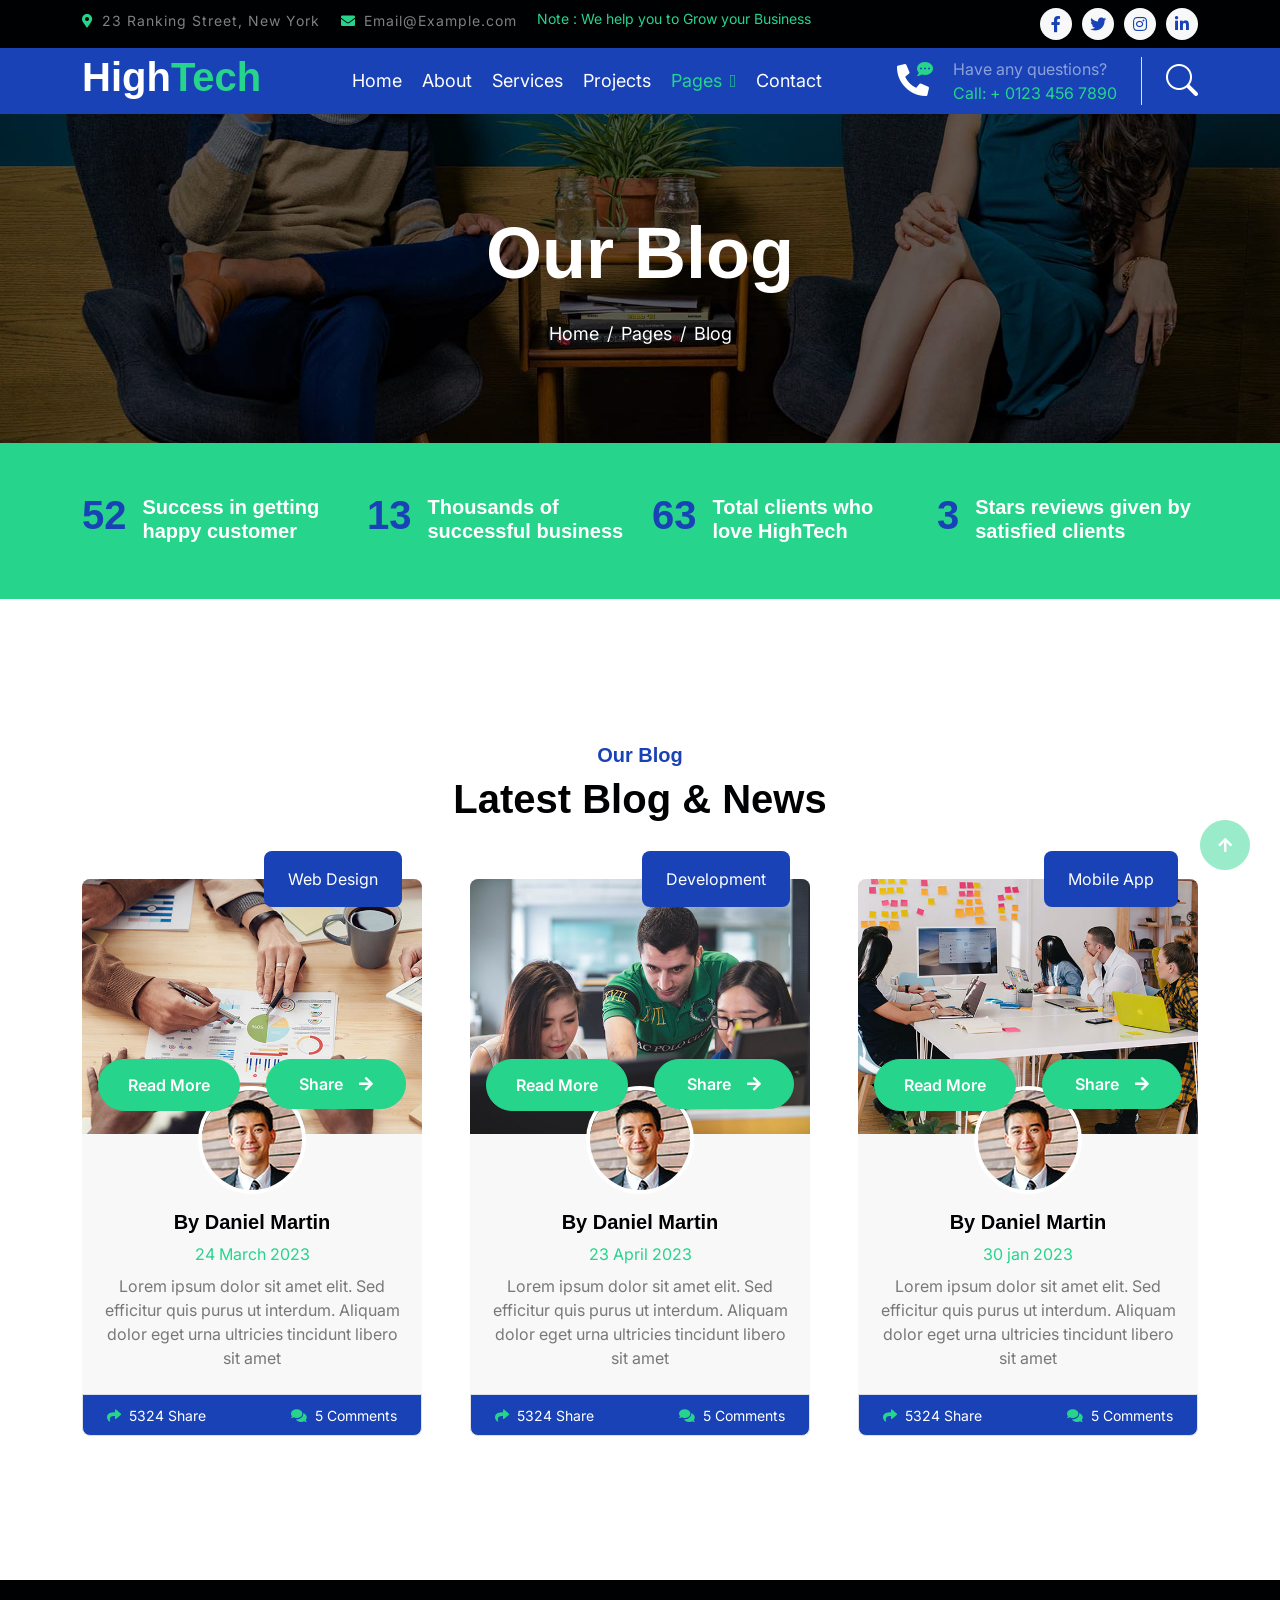
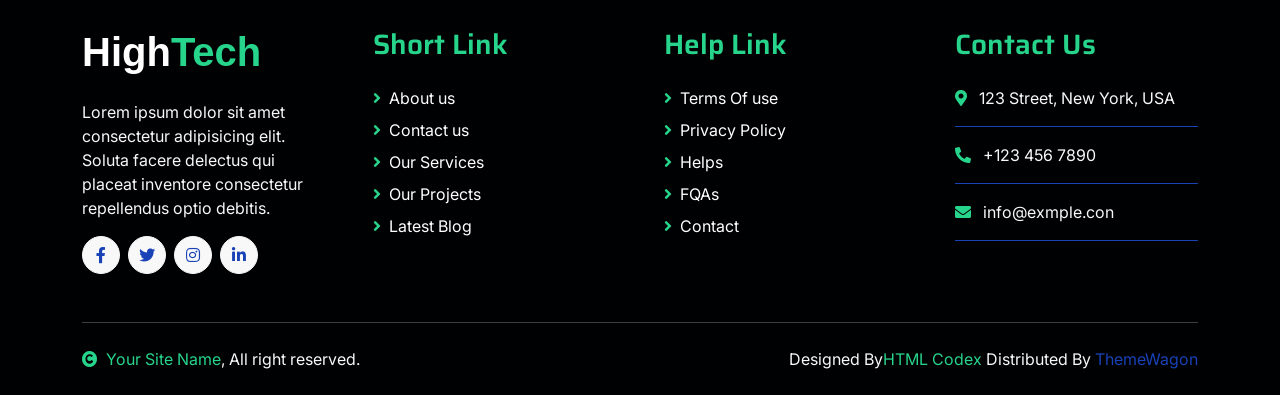
<file: blog.html>
<!DOCTYPE html>
<html lang="en">

    <head>
        <meta charset="utf-8">
        <title>HighTech - IT Solutions Website Template</title>
        <meta content="width=device-width, initial-scale=1.0" name="viewport">
        <meta content="" name="keywords">
        <meta content="" name="description">

        <!-- Google Web Fonts -->
        <link rel="preconnect" href="https://fonts.googleapis.com">
        <link rel="preconnect" href="https://fonts.gstatic.com" crossorigin>
        <link href="https://fonts.googleapis.com/css2?family=Inter:wght@400;500;600&family=Saira:wght@500;600;700&display=swap" rel="stylesheet"> 

        <!-- Icon Font Stylesheet -->
        <link href="https://cdnjs.cloudflare.com/ajax/libs/font-awesome/5.10.0/css/all.min.css" rel="stylesheet">
        <link href="https://cdn.jsdelivr.net/npm/bootstrap-icons@1.4.1/font/bootstrap-icons.css" rel="stylesheet">

        <!-- Libraries Stylesheet -->
        <link href="lib/animate/animate.min.css" rel="stylesheet">
        <link href="lib/owlcarousel/assets/owl.carousel.min.css" rel="stylesheet">

        <!-- Customized Bootstrap Stylesheet -->
        <link href="css/bootstrap.min.css" rel="stylesheet">

        <!-- Template Stylesheet -->
        <link href="css/style.css" rel="stylesheet">
    </head>

    <body>
        <!-- Spinner Start -->
        <div id="spinner" class="show position-fixed translate-middle w-100 vh-100 top-50 start-50 d-flex align-items-center justify-content-center">
            <div class="spinner-grow text-primary" role="status"></div>
        </div>
        <!-- Spinner End -->

        <!-- Topbar Start -->
        <div class="container-fluid bg-dark py-2 d-none d-md-flex">
            <div class="container">
                <div class="d-flex justify-content-between topbar">
                    <div class="top-info">
                        <small class="me-3 text-white-50"><a href="#"><i class="fas fa-map-marker-alt me-2 text-secondary"></i></a>23 Ranking Street, New York</small>
                        <small class="me-3 text-white-50"><a href="#"><i class="fas fa-envelope me-2 text-secondary"></i></a>Email@Example.com</small>
                    </div>
                    <div id="note" class="text-secondary d-none d-xl-flex"><small>Note : We help you to Grow your Business</small></div>
                    <div class="top-link">
                        <a href="" class="bg-light nav-fill btn btn-sm-square rounded-circle"><i class="fab fa-facebook-f text-primary"></i></a>
                        <a href="" class="bg-light nav-fill btn btn-sm-square rounded-circle"><i class="fab fa-twitter text-primary"></i></a>
                        <a href="" class="bg-light nav-fill btn btn-sm-square rounded-circle"><i class="fab fa-instagram text-primary"></i></a>
                        <a href="" class="bg-light nav-fill btn btn-sm-square rounded-circle me-0"><i class="fab fa-linkedin-in text-primary"></i></a>
                    </div>
                </div>
            </div>
        </div>
        <!-- Topbar End -->

        <!-- Navbar Start -->
        <div class="container-fluid bg-primary">
            <div class="container">
                <nav class="navbar navbar-dark navbar-expand-lg py-0">
                    <a href="index.html" class="navbar-brand">
                        <h1 class="text-white fw-bold d-block">High<span class="text-secondary">Tech</span> </h1>
                    </a>
                    <button type="button" class="navbar-toggler me-0" data-bs-toggle="collapse" data-bs-target="#navbarCollapse">
                        <span class="navbar-toggler-icon"></span>
                    </button>
                    <div class="collapse navbar-collapse bg-transparent" id="navbarCollapse">
                        <div class="navbar-nav ms-auto mx-xl-auto p-0">
                            <a href="index.html" class="nav-item nav-link">Home</a>
                            <a href="about.html" class="nav-item nav-link">About</a>
                            <a href="service.html" class="nav-item nav-link">Services</a>
                            <a href="project.html" class="nav-item nav-link">Projects</a>
                            <div class="nav-item dropdown">
                                <a href="#" class="nav-link dropdown-toggle active" data-bs-toggle="dropdown">Pages</a>
                                <div class="dropdown-menu rounded">
                                    <a href="blog.html" class="dropdown-item active">Our Blog</a>
                                    <a href="team.html" class="dropdown-item">Our Team</a>
                                    <a href="testimonial.html" class="dropdown-item">Testimonial</a>
                                    <a href="404.html" class="dropdown-item">404 Page</a>
                                </div>
                            </div>
                            <a href="contact.html" class="nav-item nav-link">Contact</a>
                        </div>
                    </div>
                    <div class="d-none d-xl-flex flex-shirink-0">
                        <div id="phone-tada" class="d-flex align-items-center justify-content-center me-4">
                            <a href="" class="position-relative animated tada infinite">
                                <i class="fa fa-phone-alt text-white fa-2x"></i>
                                <div class="position-absolute" style="top: -7px; left: 20px;">
                                    <span><i class="fa fa-comment-dots text-secondary"></i></span>
                                </div>
                            </a>
                        </div>
                        <div class="d-flex flex-column pe-4 border-end">
                            <span class="text-white-50">Have any questions?</span>
                            <span class="text-secondary">Call: + 0123 456 7890</span>
                        </div>
                        <div class="d-flex align-items-center justify-content-center ms-4 ">
                            <a href="#"><i class="bi bi-search text-white fa-2x"></i> </a>
                        </div>
                    </div>
                </nav>
            </div>
        </div>
        <!-- Navbar End -->

        
        <!-- Page Header Start -->
        <div class="container-fluid page-header py-5">
            <div class="container text-center py-5">
                <h1 class="display-2 text-white mb-4 animated slideInDown">Our Blog</h1>
                <nav aria-label="breadcrumb animated slideInDown">
                    <ol class="breadcrumb justify-content-center mb-0">
                        <li class="breadcrumb-item"><a href="#">Home</a></li>
                        <li class="breadcrumb-item"><a href="#">Pages</a></li>
                        <li class="breadcrumb-item" aria-current="page">Blog</li>
                    </ol>
                </nav>
            </div>
        </div>
        <!-- Page Header End -->


        <!-- Fact Start -->
        <div class="container-fluid bg-secondary py-5">
            <div class="container">
                <div class="row">
                    <div class="col-lg-3 wow fadeIn" data-wow-delay=".1s">
                        <div class="d-flex counter">
                            <h1 class="me-3 text-primary counter-value">99</h1>
                            <h5 class="text-white mt-1">Success in getting happy customer</h5>
                        </div>
                    </div>
                    <div class="col-lg-3 wow fadeIn" data-wow-delay=".3s">
                        <div class="d-flex counter">
                            <h1 class="me-3 text-primary counter-value">25</h1>
                            <h5 class="text-white mt-1">Thousands of successful business</h5>
                        </div>
                    </div>
                    <div class="col-lg-3 wow fadeIn" data-wow-delay=".5s">
                        <div class="d-flex counter">
                            <h1 class="me-3 text-primary counter-value">120</h1>
                            <h5 class="text-white mt-1">Total clients who love HighTech</h5>
                        </div>
                    </div>
                    <div class="col-lg-3 wow fadeIn" data-wow-delay=".7s">
                        <div class="d-flex counter">
                            <h1 class="me-3 text-primary counter-value">5</h1>
                            <h5 class="text-white mt-1">Stars reviews given by satisfied clients</h5>
                        </div>
                    </div>
                </div>
            </div>
        </div>
        <!-- Fact End -->


        <!-- Blog Start -->
        <div class="container-fluid blog py-5 my-5">
            <div class="container py-5">
                <div class="text-center mx-auto pb-5 wow fadeIn" data-wow-delay=".3s" style="max-width: 600px;">
                    <h5 class="text-primary">Our Blog</h5>
                    <h1>Latest Blog & News</h1>
                </div>
                <div class="row g-5 justify-content-center">
                    <div class="col-lg-6 col-xl-4 wow fadeIn" data-wow-delay=".3s">
                        <div class="blog-item position-relative bg-light rounded">
                            <img src="img/blog-1.jpg" class="img-fluid w-100 rounded-top" alt="">
                            <span class="position-absolute px-4 py-3 bg-primary text-white rounded" style="top: -28px; right: 20px;">Web Design</span>
                            <div class="blog-btn d-flex justify-content-between position-relative px-3" style="margin-top: -75px;">
                                <div class="blog-icon btn btn-secondary px-3 rounded-pill my-auto">
                                    <a href="" class="btn text-white">Read More</a>
                                </div>
                                <div class="blog-btn-icon btn btn-secondary px-4 py-3 rounded-pill ">
                                    <div class="blog-icon-1">
                                        <p class="text-white px-2">Share<i class="fa fa-arrow-right ms-3"></i></p>
                                    </div>
                                    <div class="blog-icon-2">
                                        <a href="" class="btn me-1"><i class="fab fa-facebook-f text-white"></i></a>
                                        <a href="" class="btn me-1"><i class="fab fa-twitter text-white"></i></a>
                                        <a href="" class="btn me-1"><i class="fab fa-instagram text-white"></i></a>
                                    </div>
                                </div>
                            </div>
                            <div class="blog-content text-center position-relative px-3" style="margin-top: -25px;">
                                <img src="img/admin.jpg" class="img-fluid rounded-circle border border-4 border-white mb-3" alt="">
                                <h5 class="">By Daniel Martin</h5>
                                <span class="text-secondary">24 March 2023</span>
                                <p class="py-2">Lorem ipsum dolor sit amet elit. Sed efficitur quis purus ut interdum. Aliquam dolor eget urna ultricies tincidunt libero sit amet</p>
                            </div>
                            <div class="blog-coment d-flex justify-content-between px-4 py-2 border bg-primary rounded-bottom">
                                <a href="" class="text-white"><small><i class="fas fa-share me-2 text-secondary"></i>5324 Share</small></a>
                                <a href="" class="text-white"><small><i class="fa fa-comments me-2 text-secondary"></i>5 Comments</small></a>
                            </div>
                        </div>
                    </div>
                    <div class="col-lg-6 col-xl-4 wow fadeIn" data-wow-delay=".5s">
                        <div class="blog-item position-relative bg-light rounded">
                            <img src="img/blog-2.jpg" class="img-fluid w-100 rounded-top" alt="">
                            <span class="position-absolute px-4 py-3 bg-primary text-white rounded" style="top: -28px; right: 20px;">Development</span>
                            <div class="blog-btn d-flex justify-content-between position-relative px-3" style="margin-top: -75px;">
                                <div class="blog-icon btn btn-secondary px-3 rounded-pill my-auto">
                                    <a href="" class="btn text-white ">Read More</a>
                                </div>
                                <div class="blog-btn-icon btn btn-secondary px-4 py-3 rounded-pill ">
                                    <div class="blog-icon-1">
                                        <p class="text-white px-2">Share<i class="fa fa-arrow-right ms-3"></i></p>
                                    </div>
                                    <div class="blog-icon-2">
                                        <a href="" class="btn me-1"><i class="fab fa-facebook-f text-white"></i></a>
                                        <a href="" class="btn me-1"><i class="fab fa-twitter text-white"></i></a>
                                        <a href="" class="btn me-1"><i class="fab fa-instagram text-white"></i></a>
                                    </div>
                                </div>
                            </div>
                            <div class="blog-content text-center position-relative px-3" style="margin-top: -25px;">
                                <img src="img/admin.jpg" class="img-fluid rounded-circle border border-4 border-white mb-3" alt="">
                                <h5 class="">By Daniel Martin</h5>
                                <span class="text-secondary">23 April 2023</span>
                                <p class="py-2">Lorem ipsum dolor sit amet elit. Sed efficitur quis purus ut interdum. Aliquam dolor eget urna ultricies tincidunt libero sit amet</p>
                            </div>
                            <div class="blog-coment d-flex justify-content-between px-4 py-2 border bg-primary rounded-bottom">
                                <a href="" class="text-white"><small><i class="fas fa-share me-2 text-secondary"></i>5324 Share</small></a>
                                <a href="" class="text-white"><small><i class="fa fa-comments me-2 text-secondary"></i>5 Comments</small></a>
                            </div>
                        </div>
                    </div>
                    <div class="col-lg-6 col-xl-4 wow fadeIn" data-wow-delay=".7s">
                        <div class="blog-item position-relative bg-light rounded">
                            <img src="img/blog-3.jpg" class="img-fluid w-100 rounded-top" alt="">
                            <span class="position-absolute px-4 py-3 bg-primary text-white rounded" style="top: -28px; right: 20px;">Mobile App</span>
                            <div class="blog-btn d-flex justify-content-between position-relative px-3" style="margin-top: -75px;">
                                <div class="blog-icon btn btn-secondary px-3 rounded-pill my-auto">
                                    <a href="" class="btn text-white ">Read More</a>
                                </div>
                                <div class="blog-btn-icon btn btn-secondary px-4 py-3 rounded-pill ">
                                    <div class="blog-icon-1">
                                        <p class="text-white px-2">Share<i class="fa fa-arrow-right ms-3"></i></p>
                                    </div>
                                    <div class="blog-icon-2">
                                        <a href="" class="btn me-1"><i class="fab fa-facebook-f text-white"></i></a>
                                        <a href="" class="btn me-1"><i class="fab fa-twitter text-white"></i></a>
                                        <a href="" class="btn me-1"><i class="fab fa-instagram text-white"></i></a>
                                    </div>
                                </div>
                            </div>
                            <div class="blog-content text-center position-relative px-3" style="margin-top: -25px;">
                                <img src="img/admin.jpg" class="img-fluid rounded-circle border border-4 border-white mb-3" alt="">
                                <h5 class="">By Daniel Martin</h5>
                                <span class="text-secondary">30 jan 2023</span>
                                <p class="py-2">Lorem ipsum dolor sit amet elit. Sed efficitur quis purus ut interdum. Aliquam dolor eget urna ultricies tincidunt libero sit amet</p>
                            </div>
                            <div class="blog-coments d-flex justify-content-between px-4 py-2 border bg-primary rounded-bottom">
                                <a href="" class="text-white"><small><i class="fas fa-share me-2 text-secondary"></i>5324 Share</small></a>
                                <a href="" class="text-white"><small><i class="fa fa-comments me-2 text-secondary"></i>5 Comments</small></a>
                            </div>
                        </div>
                    </div>
                </div>
            </div>
        </div>
        <!-- Blog End -->


        <!-- Footer Start -->
         <div class="container-fluid footer bg-dark wow fadeIn" data-wow-delay=".3s">
            <div class="container pt-5 pb-4">
                <div class="row g-5">
                    <div class="col-lg-3 col-md-6">
                        <a href="index.html">
                            <h1 class="text-white fw-bold d-block">High<span class="text-secondary">Tech</span> </h1>
                        </a>
                        <p class="mt-4 text-light">Lorem ipsum dolor sit amet consectetur adipisicing elit. Soluta facere delectus qui placeat inventore consectetur repellendus optio debitis.</p>
                        <div class="d-flex hightech-link">
                            <a href="" class="btn-light nav-fill btn btn-square rounded-circle me-2"><i class="fab fa-facebook-f text-primary"></i></a>
                            <a href="" class="btn-light nav-fill btn btn-square rounded-circle me-2"><i class="fab fa-twitter text-primary"></i></a>
                            <a href="" class="btn-light nav-fill btn btn-square rounded-circle me-2"><i class="fab fa-instagram text-primary"></i></a>
                            <a href="" class="btn-light nav-fill btn btn-square rounded-circle me-0"><i class="fab fa-linkedin-in text-primary"></i></a>
                        </div>
                    </div>
                    <div class="col-lg-3 col-md-6">
                        <a href="#" class="h3 text-secondary">Short Link</a>
                        <div class="mt-4 d-flex flex-column short-link">
                            <a href="" class="mb-2 text-white"><i class="fas fa-angle-right text-secondary me-2"></i>About us</a>
                            <a href="" class="mb-2 text-white"><i class="fas fa-angle-right text-secondary me-2"></i>Contact us</a>
                            <a href="" class="mb-2 text-white"><i class="fas fa-angle-right text-secondary me-2"></i>Our Services</a>
                            <a href="" class="mb-2 text-white"><i class="fas fa-angle-right text-secondary me-2"></i>Our Projects</a>
                            <a href="" class="mb-2 text-white"><i class="fas fa-angle-right text-secondary me-2"></i>Latest Blog</a>
                        </div>
                    </div>
                    <div class="col-lg-3 col-md-6">
                        <a href="#" class="h3 text-secondary">Help Link</a>
                        <div class="mt-4 d-flex flex-column help-link">
                            <a href="" class="mb-2 text-white"><i class="fas fa-angle-right text-secondary me-2"></i>Terms Of use</a>
                            <a href="" class="mb-2 text-white"><i class="fas fa-angle-right text-secondary me-2"></i>Privacy Policy</a>
                            <a href="" class="mb-2 text-white"><i class="fas fa-angle-right text-secondary me-2"></i>Helps</a>
                            <a href="" class="mb-2 text-white"><i class="fas fa-angle-right text-secondary me-2"></i>FQAs</a>
                            <a href="" class="mb-2 text-white"><i class="fas fa-angle-right text-secondary me-2"></i>Contact</a>
                        </div>
                    </div>
                    <div class="col-lg-3 col-md-6">
                        <a href="#" class="h3 text-secondary">Contact Us</a>
                        <div class="text-white mt-4 d-flex flex-column contact-link">
                            <a href="#" class="pb-3 text-light border-bottom border-primary"><i class="fas fa-map-marker-alt text-secondary me-2"></i> 123 Street, New York, USA</a>
                            <a href="#" class="py-3 text-light border-bottom border-primary"><i class="fas fa-phone-alt text-secondary me-2"></i> +123 456 7890</a>
                            <a href="#" class="py-3 text-light border-bottom border-primary"><i class="fas fa-envelope text-secondary me-2"></i> info@exmple.con</a>
                        </div>
                    </div>
                </div>
                <hr class="text-light mt-5 mb-4">
                <div class="row">
                    <div class="col-md-6 text-center text-md-start">
                        <span class="text-light"><a href="#" class="text-secondary"><i class="fas fa-copyright text-secondary me-2"></i>Your Site Name</a>, All right reserved.</span>
                    </div>
                    <div class="col-md-6 text-center text-md-end">
                        <!--/*** This template is free as long as you keep the footer author’s credit link/attribution link/backlink. If you'd like to use the template without the footer author’s credit link/attribution link/backlink, you can purchase the Credit Removal License from "https://htmlcodex.com/credit-removal". Thank you for your support. ***/-->
                        <span class="text-light">Designed By<a href="https://htmlcodex.com" class="text-secondary">HTML Codex</a> Distributed By <a href="https://themewagon.com">ThemeWagon</a></span>
                    </div>
                </div>
            </div>
        </div>
        <!-- Footer End -->


        <!-- Back to Top -->
        <a href="#" class="btn btn-secondary btn-square rounded-circle back-to-top"><i class="fa fa-arrow-up text-white"></i></a>

        
        <!-- JavaScript Libraries -->
        <script src="https://ajax.googleapis.com/ajax/libs/jquery/3.6.4/jquery.min.js"></script>
        <script src="https://cdn.jsdelivr.net/npm/bootstrap@5.0.0/dist/js/bootstrap.bundle.min.js"></script>
        <script src="lib/wow/wow.min.js"></script>
        <script src="lib/easing/easing.min.js"></script>
        <script src="lib/waypoints/waypoints.min.js"></script>
        <script src="lib/owlcarousel/owl.carousel.min.js"></script>

        <!-- Template Javascript -->
        <script src="js/main.js"></script>
    </body>

</html>
</file>
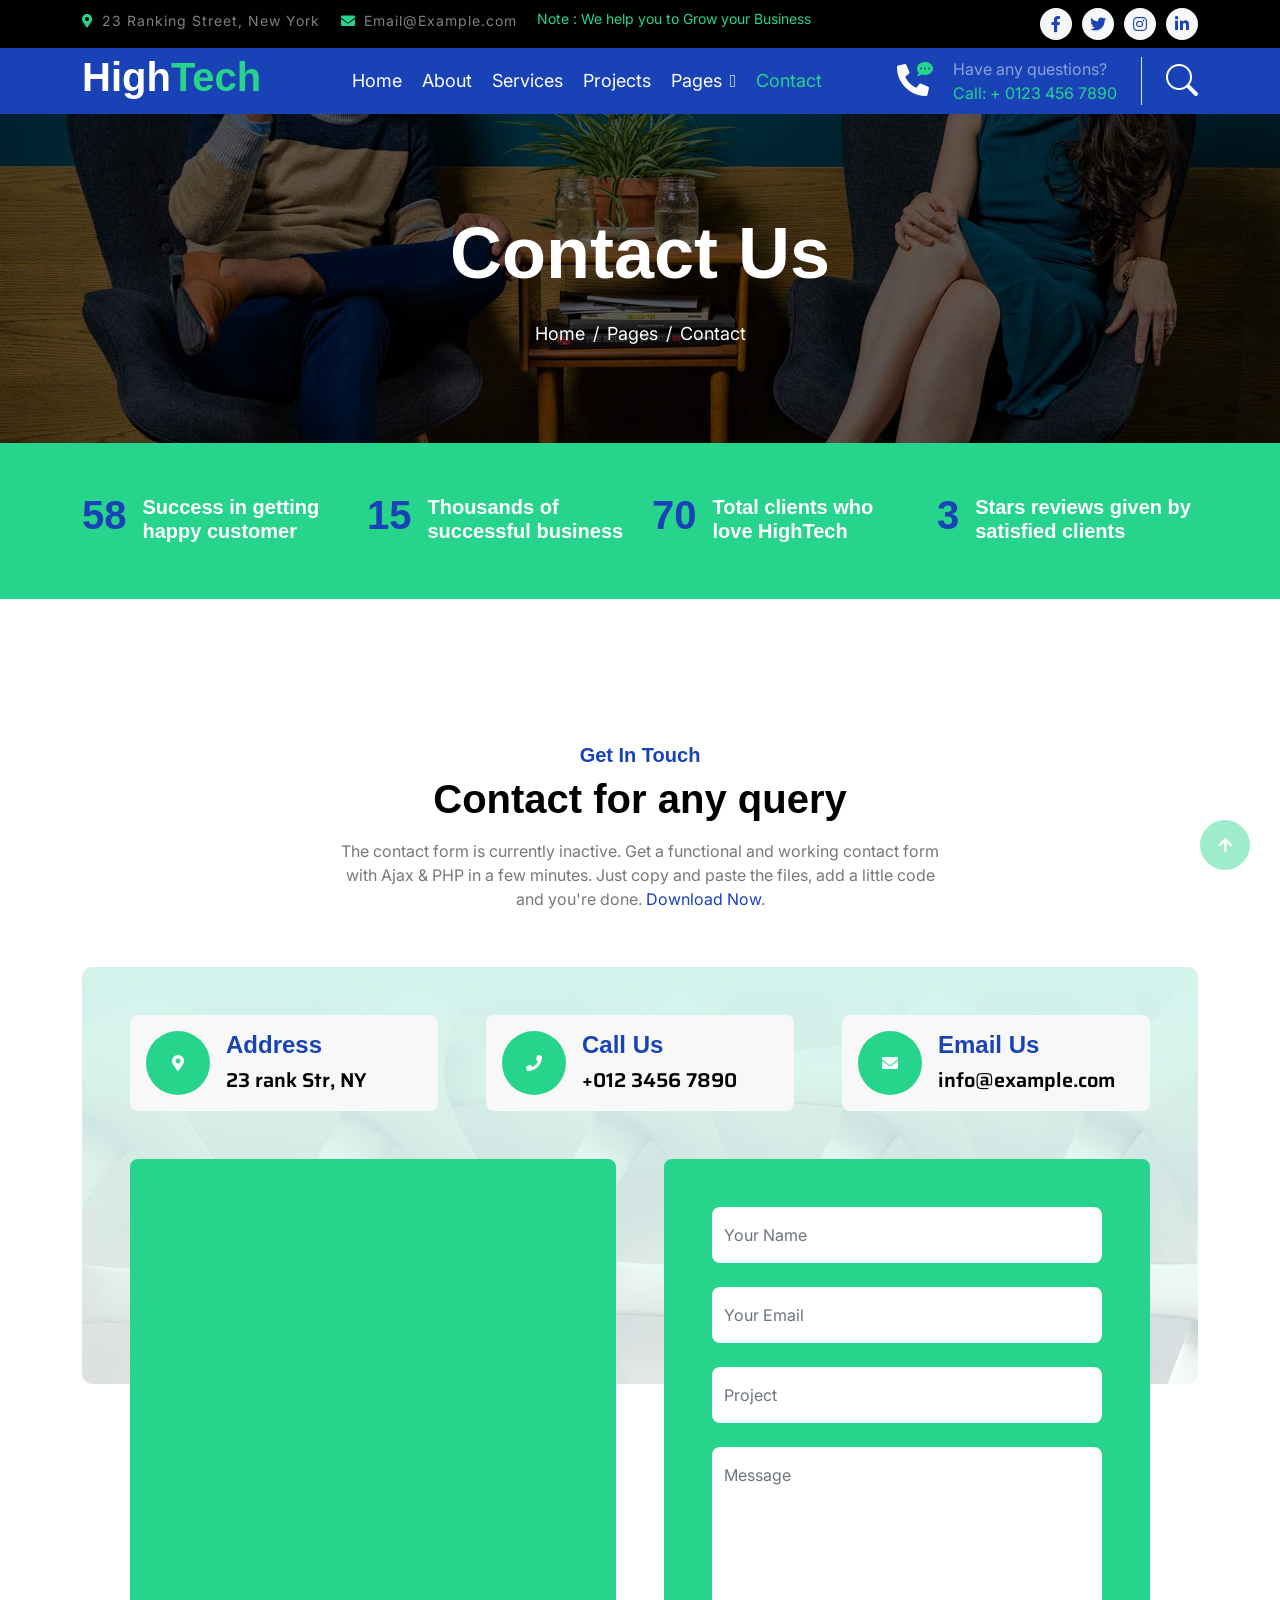
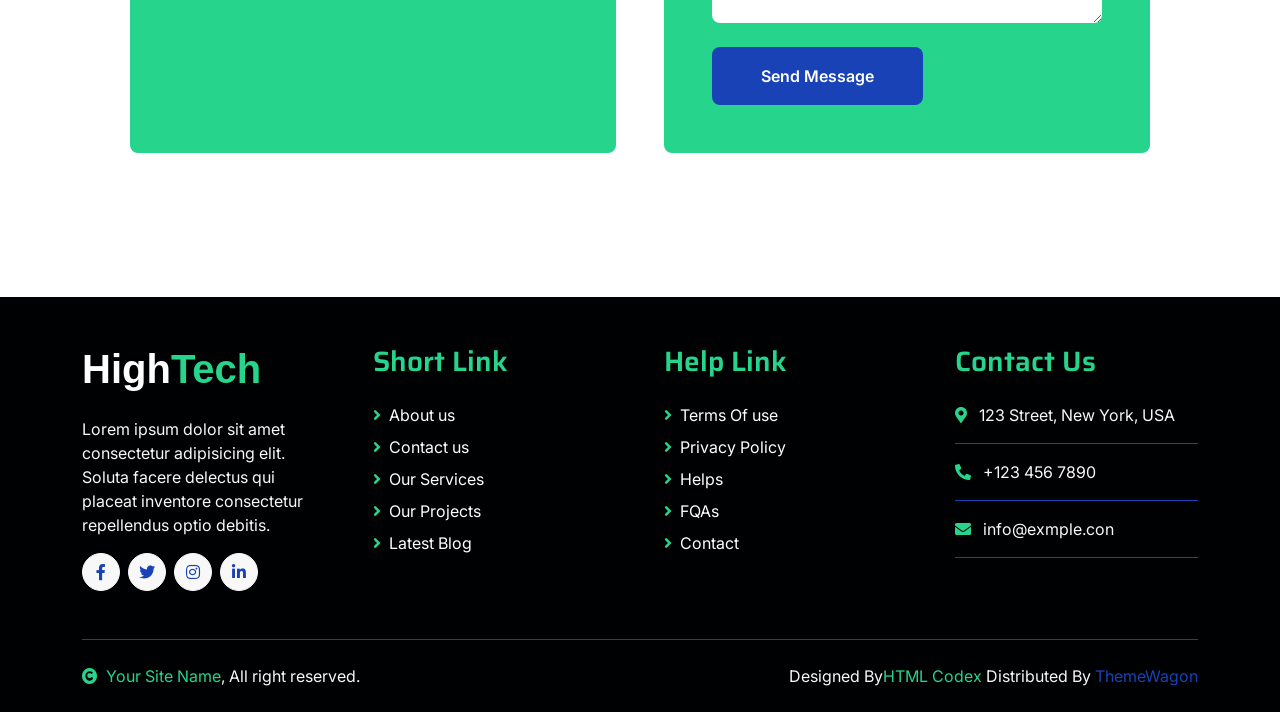
<file: contact.html>
<!DOCTYPE html>
<html lang="en">

    <head>
        <meta charset="utf-8">
        <title>HighTech - IT Solutions Website Template</title>
        <meta content="width=device-width, initial-scale=1.0" name="viewport">
        <meta content="" name="keywords">
        <meta content="" name="description">

        <!-- Google Web Fonts -->
        <link rel="preconnect" href="https://fonts.googleapis.com">
        <link rel="preconnect" href="https://fonts.gstatic.com" crossorigin>
        <link href="https://fonts.googleapis.com/css2?family=Inter:wght@400;500;600&family=Saira:wght@500;600;700&display=swap" rel="stylesheet"> 

        <!-- Icon Font Stylesheet -->
        <link href="https://cdnjs.cloudflare.com/ajax/libs/font-awesome/5.10.0/css/all.min.css" rel="stylesheet">
        <link href="https://cdn.jsdelivr.net/npm/bootstrap-icons@1.4.1/font/bootstrap-icons.css" rel="stylesheet">

        <!-- Libraries Stylesheet -->
        <link href="lib/animate/animate.min.css" rel="stylesheet">
        <link href="lib/owlcarousel/assets/owl.carousel.min.css" rel="stylesheet">

        <!-- Customized Bootstrap Stylesheet -->
        <link href="css/bootstrap.min.css" rel="stylesheet">

        <!-- Template Stylesheet -->
        <link href="css/style.css" rel="stylesheet">
    </head>

    <body>
        <!-- Spinner Start -->
        <div id="spinner" class="show position-fixed translate-middle w-100 vh-100 top-50 start-50 d-flex align-items-center justify-content-center">
            <div class="spinner-grow text-primary" role="status"></div>
        </div>
        <!-- Spinner End -->

        <!-- Topbar Start -->
        <div class="container-fluid bg-dark py-2 d-none d-md-flex">
            <div class="container">
                <div class="d-flex justify-content-between topbar">
                    <div class="top-info">
                        <small class="me-3 text-white-50"><a href="#"><i class="fas fa-map-marker-alt me-2 text-secondary"></i></a>23 Ranking Street, New York</small>
                        <small class="me-3 text-white-50"><a href="#"><i class="fas fa-envelope me-2 text-secondary"></i></a>Email@Example.com</small>
                    </div>
                    <div id="note" class="text-secondary d-none d-xl-flex"><small>Note : We help you to Grow your Business</small></div>
                    <div class="top-link">
                        <a href="" class="bg-light nav-fill btn btn-sm-square rounded-circle"><i class="fab fa-facebook-f text-primary"></i></a>
                        <a href="" class="bg-light nav-fill btn btn-sm-square rounded-circle"><i class="fab fa-twitter text-primary"></i></a>
                        <a href="" class="bg-light nav-fill btn btn-sm-square rounded-circle"><i class="fab fa-instagram text-primary"></i></a>
                        <a href="" class="bg-light nav-fill btn btn-sm-square rounded-circle me-0"><i class="fab fa-linkedin-in text-primary"></i></a>
                    </div>
                </div>
            </div>
        </div>
        <!-- Topbar End -->

        <!-- Navbar Start -->
        <div class="container-fluid bg-primary">
            <div class="container">
                <nav class="navbar navbar-dark navbar-expand-lg py-0">
                    <a href="index.html" class="navbar-brand">
                        <h1 class="text-white fw-bold d-block">High<span class="text-secondary">Tech</span> </h1>
                    </a>
                    <button type="button" class="navbar-toggler me-0" data-bs-toggle="collapse" data-bs-target="#navbarCollapse">
                        <span class="navbar-toggler-icon"></span>
                    </button>
                    <div class="collapse navbar-collapse bg-transparent" id="navbarCollapse">
                        <div class="navbar-nav ms-auto mx-xl-auto p-0">
                            <a href="index.html" class="nav-item nav-link">Home</a>
                            <a href="about.html" class="nav-item nav-link">About</a>
                            <a href="service.html" class="nav-item nav-link">Services</a>
                            <a href="project.html" class="nav-item nav-link">Projects</a>
                            <div class="nav-item dropdown">
                                <a href="#" class="nav-link dropdown-toggle" data-bs-toggle="dropdown">Pages</a>
                                <div class="dropdown-menu rounded">
                                    <a href="blog.html" class="dropdown-item">Our Blog</a>
                                    <a href="team.html" class="dropdown-item">Our Team</a>
                                    <a href="testimonial.html" class="dropdown-item">Testimonial</a>
                                    <a href="404.html" class="dropdown-item">404 Page</a>
                                </div>
                            </div>
                            <a href="contact.html" class="nav-item nav-link active">Contact</a>
                        </div>
                    </div>
                    <div class="d-none d-xl-flex flex-shirink-0">
                        <div id="phone-tada" class="d-flex align-items-center justify-content-center me-4">
                            <a href="" class="position-relative animated tada infinite">
                                <i class="fa fa-phone-alt text-white fa-2x"></i>
                                <div class="position-absolute" style="top: -7px; left: 20px;">
                                    <span><i class="fa fa-comment-dots text-secondary"></i></span>
                                </div>
                            </a>
                        </div>
                        <div class="d-flex flex-column pe-4 border-end">
                            <span class="text-white-50">Have any questions?</span>
                            <span class="text-secondary">Call: + 0123 456 7890</span>
                        </div>
                        <div class="d-flex align-items-center justify-content-center ms-4 ">
                            <a href="#"><i class="bi bi-search text-white fa-2x"></i> </a>
                        </div>
                    </div>
                </nav>
            </div>
        </div>
        <!-- Navbar End -->

        
        <!-- Page Header Start -->
        <div class="container-fluid page-header py-5">
            <div class="container text-center py-5">
                <h1 class="display-2 text-white mb-4 animated slideInDown">Contact Us</h1>
                <nav aria-label="breadcrumb animated slideInDown">
                    <ol class="breadcrumb justify-content-center mb-0">
                        <li class="breadcrumb-item"><a href="#">Home</a></li>
                        <li class="breadcrumb-item"><a href="#">Pages</a></li>
                        <li class="breadcrumb-item" aria-current="page">Contact</li>
                    </ol>
                </nav>
            </div>
        </div>
        <!-- Page Header End -->


        <!-- Fact Start -->
        <div class="container-fluid bg-secondary py-5">
            <div class="container">
                <div class="row">
                    <div class="col-lg-3 wow fadeIn" data-wow-delay=".1s">
                        <div class="d-flex counter">
                            <h1 class="me-3 text-primary counter-value">99</h1>
                            <h5 class="text-white mt-1">Success in getting happy customer</h5>
                        </div>
                    </div>
                    <div class="col-lg-3 wow fadeIn" data-wow-delay=".3s">
                        <div class="d-flex counter">
                            <h1 class="me-3 text-primary counter-value">25</h1>
                            <h5 class="text-white mt-1">Thousands of successful business</h5>
                        </div>
                    </div>
                    <div class="col-lg-3 wow fadeIn" data-wow-delay=".5s">
                        <div class="d-flex counter">
                            <h1 class="me-3 text-primary counter-value">120</h1>
                            <h5 class="text-white mt-1">Total clients who love HighTech</h5>
                        </div>
                    </div>
                    <div class="col-lg-3 wow fadeIn" data-wow-delay=".7s">
                        <div class="d-flex counter">
                            <h1 class="me-3 text-primary counter-value">5</h1>
                            <h5 class="text-white mt-1">Stars reviews given by satisfied clients</h5>
                        </div>
                    </div>
                </div>
            </div>
        </div>
        <!-- Fact End -->


        <!-- Contact Start -->
        <div class="container-fluid py-5 mt-5">
            <div class="container py-5">
                <div class="text-center mx-auto pb-5 wow fadeIn" data-wow-delay=".3s" style="max-width: 600px;">
                    <h5 class="text-primary">Get In Touch</h5>
                    <h1 class="mb-3">Contact for any query</h1>
                    <p class="mb-2">The contact form is currently inactive. Get a functional and working contact form with Ajax & PHP in a few minutes. Just copy and paste the files, add a little code and you're done. <a href="https://htmlcodex.com/contact-form">Download Now</a>.</p>
                </div>
                <div class="contact-detail position-relative p-5">
                    <div class="row g-5 mb-5 justify-content-center">
                        <div class="col-xl-4 col-lg-6 wow fadeIn" data-wow-delay=".3s">
                            <div class="d-flex bg-light p-3 rounded">
                                <div class="flex-shrink-0 btn-square bg-secondary rounded-circle" style="width: 64px; height: 64px;">
                                    <i class="fas fa-map-marker-alt text-white"></i>
                                </div>
                                <div class="ms-3">
                                    <h4 class="text-primary">Address</h4>
                                    <a href="https://goo.gl/maps/Zd4BCynmTb98ivUJ6" target="_blank" class="h5">23 rank Str, NY</a>
                                </div>
                            </div>
                        </div>
                        <div class="col-xl-4 col-lg-6 wow fadeIn" data-wow-delay=".5s">
                            <div class="d-flex bg-light p-3 rounded">
                                <div class="flex-shrink-0 btn-square bg-secondary rounded-circle" style="width: 64px; height: 64px;">
                                    <i class="fa fa-phone text-white"></i>
                                </div>
                                <div class="ms-3">
                                    <h4 class="text-primary">Call Us</h4>
                                    <a class="h5" href="tel:+0123456789" target="_blank">+012 3456 7890</a>
                                </div>
                            </div>
                        </div>
                        <div class="col-xl-4 col-lg-6 wow fadeIn" data-wow-delay=".7s">
                            <div class="d-flex bg-light p-3 rounded">
                                <div class="flex-shrink-0 btn-square bg-secondary rounded-circle" style="width: 64px; height: 64px;">
                                    <i class="fa fa-envelope text-white"></i>
                                </div>
                                <div class="ms-3">
                                    <h4 class="text-primary">Email Us</h4>
                                    <a class="h5" href="mailto:info@example.com" target="_blank">info@example.com</a>
                                </div>
                            </div>
                        </div>
                    </div>
                    <div class="row g-5">
                        <div class="col-lg-6 wow fadeIn" data-wow-delay=".3s">
                            <div class="p-5 h-100 rounded contact-map">
                                <iframe class="rounded w-100 h-100" src="https://www.google.com/maps/embed?pb=!1m18!1m12!1m3!1d3025.4710403339755!2d-73.82241512404069!3d40.685622471397615!2m3!1f0!2f0!3f0!3m2!1i1024!2i768!4f13.1!3m3!1m2!1s0x89c26749046ee14f%3A0xea672968476d962c!2s123rd%20St%2C%20Queens%2C%20NY%2C%20USA!5e0!3m2!1sen!2sbd!4v1686493221834!5m2!1sen!2sbd" style="border:0;" allowfullscreen="" loading="lazy" referrerpolicy="no-referrer-when-downgrade"></iframe>
                            </div>
                        </div>
                        <div class="col-lg-6 wow fadeIn" data-wow-delay=".5s">
                            <div class="p-5 rounded contact-form">
                                <div class="mb-4">
                                    <input type="text" class="form-control border-0 py-3" placeholder="Your Name">
                                </div>
                                <div class="mb-4">
                                    <input type="email" class="form-control border-0 py-3" placeholder="Your Email">
                                </div>
                                <div class="mb-4">
                                    <input type="text" class="form-control border-0 py-3" placeholder="Project">
                                </div>
                                <div class="mb-4">
                                    <textarea class="w-100 form-control border-0 py-3" rows="6" cols="10" placeholder="Message"></textarea>
                                </div>
                                <div class="text-start">
                                    <button class="btn bg-primary text-white py-3 px-5" type="button">Send Message</button>
                                </div>
                            </div>
                        </div>
                    </div>
                </div>
            </div> 
        </div>
        <!-- Contact End -->


        <!-- Footer Start -->
         <div class="container-fluid footer bg-dark wow fadeIn" data-wow-delay=".3s">
            <div class="container pt-5 pb-4">
                <div class="row g-5">
                    <div class="col-lg-3 col-md-6">
                        <a href="index.html">
                            <h1 class="text-white fw-bold d-block">High<span class="text-secondary">Tech</span> </h1>
                        </a>
                        <p class="mt-4 text-light">Lorem ipsum dolor sit amet consectetur adipisicing elit. Soluta facere delectus qui placeat inventore consectetur repellendus optio debitis.</p>
                        <div class="d-flex hightech-link">
                            <a href="" class="btn-light nav-fill btn btn-square rounded-circle me-2"><i class="fab fa-facebook-f text-primary"></i></a>
                            <a href="" class="btn-light nav-fill btn btn-square rounded-circle me-2"><i class="fab fa-twitter text-primary"></i></a>
                            <a href="" class="btn-light nav-fill btn btn-square rounded-circle me-2"><i class="fab fa-instagram text-primary"></i></a>
                            <a href="" class="btn-light nav-fill btn btn-square rounded-circle me-0"><i class="fab fa-linkedin-in text-primary"></i></a>
                        </div>
                    </div>
                    <div class="col-lg-3 col-md-6">
                        <a href="#" class="h3 text-secondary">Short Link</a>
                        <div class="mt-4 d-flex flex-column short-link">
                            <a href="" class="mb-2 text-white"><i class="fas fa-angle-right text-secondary me-2"></i>About us</a>
                            <a href="" class="mb-2 text-white"><i class="fas fa-angle-right text-secondary me-2"></i>Contact us</a>
                            <a href="" class="mb-2 text-white"><i class="fas fa-angle-right text-secondary me-2"></i>Our Services</a>
                            <a href="" class="mb-2 text-white"><i class="fas fa-angle-right text-secondary me-2"></i>Our Projects</a>
                            <a href="" class="mb-2 text-white"><i class="fas fa-angle-right text-secondary me-2"></i>Latest Blog</a>
                        </div>
                    </div>
                    <div class="col-lg-3 col-md-6">
                        <a href="#" class="h3 text-secondary">Help Link</a>
                        <div class="mt-4 d-flex flex-column help-link">
                            <a href="" class="mb-2 text-white"><i class="fas fa-angle-right text-secondary me-2"></i>Terms Of use</a>
                            <a href="" class="mb-2 text-white"><i class="fas fa-angle-right text-secondary me-2"></i>Privacy Policy</a>
                            <a href="" class="mb-2 text-white"><i class="fas fa-angle-right text-secondary me-2"></i>Helps</a>
                            <a href="" class="mb-2 text-white"><i class="fas fa-angle-right text-secondary me-2"></i>FQAs</a>
                            <a href="" class="mb-2 text-white"><i class="fas fa-angle-right text-secondary me-2"></i>Contact</a>
                        </div>
                    </div>
                    <div class="col-lg-3 col-md-6">
                        <a href="#" class="h3 text-secondary">Contact Us</a>
                        <div class="text-white mt-4 d-flex flex-column contact-link">
                            <a href="#" class="pb-3 text-light border-bottom border-primary"><i class="fas fa-map-marker-alt text-secondary me-2"></i> 123 Street, New York, USA</a>
                            <a href="#" class="py-3 text-light border-bottom border-primary"><i class="fas fa-phone-alt text-secondary me-2"></i> +123 456 7890</a>
                            <a href="#" class="py-3 text-light border-bottom border-primary"><i class="fas fa-envelope text-secondary me-2"></i> info@exmple.con</a>
                        </div>
                    </div>
                </div>
                <hr class="text-light mt-5 mb-4">
                <div class="row">
                    <div class="col-md-6 text-center text-md-start">
                        <span class="text-light"><a href="#" class="text-secondary"><i class="fas fa-copyright text-secondary me-2"></i>Your Site Name</a>, All right reserved.</span>
                    </div>
                    <div class="col-md-6 text-center text-md-end">
                        <!--/*** This template is free as long as you keep the footer author’s credit link/attribution link/backlink. If you'd like to use the template without the footer author’s credit link/attribution link/backlink, you can purchase the Credit Removal License from "https://htmlcodex.com/credit-removal". Thank you for your support. ***/-->
                        <span class="text-light">Designed By<a href="https://htmlcodex.com" class="text-secondary">HTML Codex</a> Distributed By <a href="https://themewagon.com">ThemeWagon</a></span>
                    </div>
                </div>
            </div>
        </div>
        <!-- Footer End -->


        <!-- Back to Top -->
        <a href="#" class="btn btn-secondary btn-square rounded-circle back-to-top"><i class="fa fa-arrow-up text-white"></i></a>

        
        <!-- JavaScript Libraries -->
        <script src="https://ajax.googleapis.com/ajax/libs/jquery/3.6.4/jquery.min.js"></script>
        <script src="https://cdn.jsdelivr.net/npm/bootstrap@5.0.0/dist/js/bootstrap.bundle.min.js"></script>
        <script src="lib/wow/wow.min.js"></script>
        <script src="lib/easing/easing.min.js"></script>
        <script src="lib/waypoints/waypoints.min.js"></script>
        <script src="lib/owlcarousel/owl.carousel.min.js"></script>

        <!-- Template Javascript -->
        <script src="js/main.js"></script>
    </body>

</html>
</file>
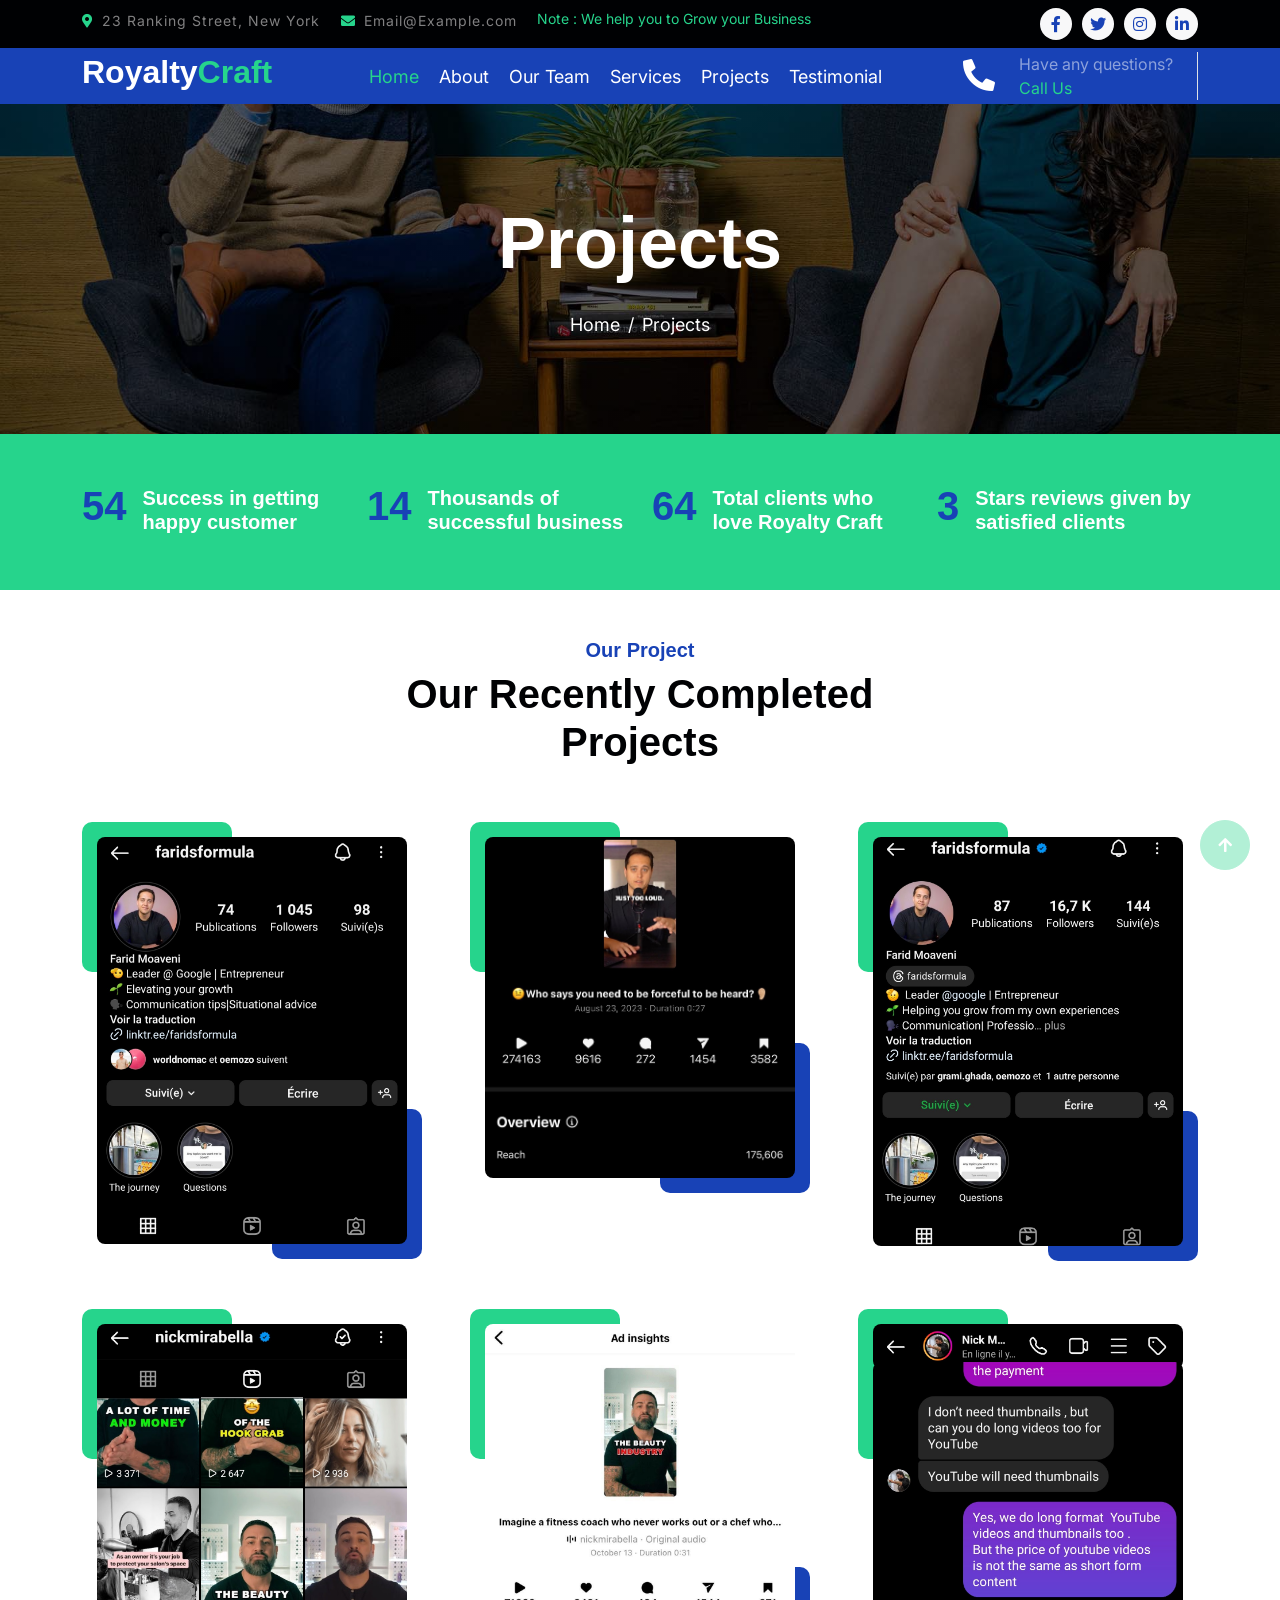
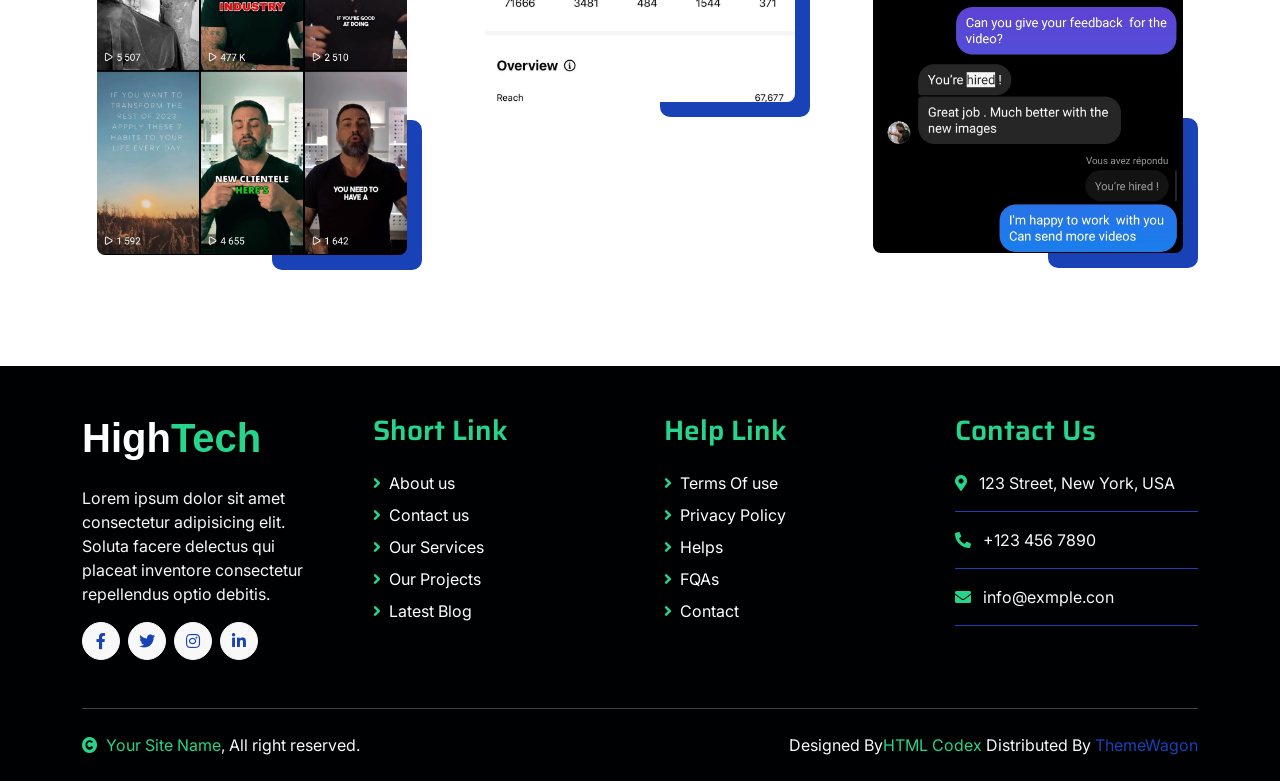
<file: project.html>
<!DOCTYPE html>
<html lang="en">

    <head>
        <meta charset="utf-8">
        <title>HighTech - IT Solutions Website Template</title>
        <meta content="width=device-width, initial-scale=1.0" name="viewport">
        <meta content="" name="keywords">
        <meta content="" name="description">

        <!-- Google Web Fonts -->
        <link rel="preconnect" href="https://fonts.googleapis.com">
        <link rel="preconnect" href="https://fonts.gstatic.com" crossorigin>
        <link href="https://fonts.googleapis.com/css2?family=Inter:wght@400;500;600&family=Saira:wght@500;600;700&display=swap" rel="stylesheet"> 

        <!-- Icon Font Stylesheet -->
        <link href="https://cdnjs.cloudflare.com/ajax/libs/font-awesome/5.10.0/css/all.min.css" rel="stylesheet">
        <link href="https://cdn.jsdelivr.net/npm/bootstrap-icons@1.4.1/font/bootstrap-icons.css" rel="stylesheet">

        <!-- Libraries Stylesheet -->
        <link href="lib/animate/animate.min.css" rel="stylesheet">
        <link href="lib/owlcarousel/assets/owl.carousel.min.css" rel="stylesheet">

        <!-- Customized Bootstrap Stylesheet -->
        <link href="css/bootstrap.min.css" rel="stylesheet">

        <!-- Template Stylesheet -->
        <link href="css/style.css" rel="stylesheet">
    </head>

    <body>
        <!-- Spinner Start -->
        <div id="spinner" class="show position-fixed translate-middle w-100 vh-100 top-50 start-50 d-flex align-items-center justify-content-center">
            <div class="spinner-grow text-primary" role="status"></div>
        </div>
        <!-- Spinner End -->

        <!-- Topbar Start -->
        <div class="container-fluid bg-dark py-2 d-none d-md-flex">
            <div class="container">
                <div class="d-flex justify-content-between topbar">
                    <div class="top-info">
                        <small class="me-3 text-white-50"><a href="#"><i class="fas fa-map-marker-alt me-2 text-secondary"></i></a>23 Ranking Street, New York</small>
                        <small class="me-3 text-white-50"><a href="#"><i class="fas fa-envelope me-2 text-secondary"></i></a>Email@Example.com</small>
                    </div>
                    <div id="note" class="text-secondary d-none d-xl-flex"><small>Note : We help you to Grow your Business</small></div>
                    <div class="top-link">
                        <a href="" class="bg-light nav-fill btn btn-sm-square rounded-circle"><i class="fab fa-facebook-f text-primary"></i></a>
                        <a href="" class="bg-light nav-fill btn btn-sm-square rounded-circle"><i class="fab fa-twitter text-primary"></i></a>
                        <a href="" class="bg-light nav-fill btn btn-sm-square rounded-circle"><i class="fab fa-instagram text-primary"></i></a>
                        <a href="" class="bg-light nav-fill btn btn-sm-square rounded-circle me-0"><i class="fab fa-linkedin-in text-primary"></i></a>
                    </div>
                </div>
            </div>
        </div>
        <!-- Topbar End -->

               <!-- Navbar Start -->
               <div class="container-fluid bg-primary">
                <div class="container">
                    <nav class="navbar navbar-dark navbar-expand-lg py-0">
                        <a href="index.html" class="navbar-brand">
                            <h2 class="text-white fw-bold d-block">Royalty<span class="text-secondary">Craft</span> </h2>
                        </a>
                        <button type="button" class="navbar-toggler me-0" data-bs-toggle="collapse" data-bs-target="#navbarCollapse">
                            <span class="navbar-toggler-icon"></span>
                        </button>
                        <div class="collapse navbar-collapse bg-transparent" id="navbarCollapse">
                            <div class="navbar-nav ms-auto mx-xl-auto p-0">
                                <a href="index.html" class="nav-item nav-link active text-secondary">Home</a>
                                <a href="about.html" class="nav-item nav-link">About</a>
                                <a href="project.html" class="nav-item nav-link">Our Team</a>
                                <a href="service.html" class="nav-item nav-link">Services</a>
                                <a href="project.html" class="nav-item nav-link">Projects</a>
                                
                                <a href="project.html" class="nav-item nav-link">Testimonial</a>
                                
                                
                            </div>
                        </div>
                        <div class="d-none d-xl-flex flex-shirink-0">
                            <div id="phone-tada" class="d-flex align-items-center justify-content-center me-4">
                                <a href="https://calendly.com/amdouninidhal5a/30min?month=2024-01" class="position-relative animated tada infinite">
                                    <i class="fa fa-phone-alt text-white fa-2x"></i>
                                    <div class="position-absolute" style="top: -7px; left: 20px;"></div></a></div>
                            <div class="d-flex flex-column pe-4 border-end">
                                <span class="text-white-50">Have any questions?</span>
                                <span class="text-secondary">Call Us</span>
                            </div>
                            
                        </div>
                    </nav>
                </div>
            </div>
            <!-- Navbar End -->

        
        <!-- Page Header Start -->
        <div class="container-fluid page-header py-5">
            <div class="container text-center py-5">
                <h1 class="display-2 text-white mb-4 animated slideInDown">Projects</h1>
                <nav aria-label="breadcrumb animated slideInDown">
                    <ol class="breadcrumb justify-content-center mb-0">
                        <li class="breadcrumb-item"><a href="index.html">Home</a></li>
                        <li class="breadcrumb-item" aria-current="page">Projects</li>
                    </ol>
                </nav>
            </div>
        </div>
        <!-- Page Header End -->


         <!-- Fact Start -->
         <div class="container-fluid bg-secondary py-5">
            <div class="container">
                <div class="row">
                    <div class="col-lg-3 wow fadeIn" data-wow-delay=".1s">
                        <div class="d-flex counter">
                            <h1 class="me-3 text-primary counter-value">99</h1>
                            <h5 class="text-white mt-1">Success in getting happy customer</h5>
                        </div>
                    </div>
                    <div class="col-lg-3 wow fadeIn" data-wow-delay=".3s">
                        <div class="d-flex counter">
                            <h1 class="me-3 text-primary counter-value">25</h1>
                            <h5 class="text-white mt-1">Thousands of successful business</h5>
                        </div>
                    </div>
                    <div class="col-lg-3 wow fadeIn" data-wow-delay=".5s">
                        <div class="d-flex counter">
                            <h1 class="me-3 text-primary counter-value">120</h1>
                            <h5 class="text-white mt-1">Total clients who love Royalty Craft
</h5>
                        </div>
                    </div>
                    <div class="col-lg-3 wow fadeIn" data-wow-delay=".7s">
                        <div class="d-flex counter">
                            <h1 class="me-3 text-primary counter-value">5</h1>
                            <h5 class="text-white mt-1">Stars reviews given by satisfied clients</h5>
                        </div>
                    </div>
                </div>
            </div>
        </div>
        <!-- Fact End -->


       <!-- Project Start -->
       <div class="container-fluid project py-5 mb-5">
        <div class="container">
            <div class="text-center mx-auto pb-5 wow fadeIn" data-wow-delay=".3s" style="max-width: 600px;">
                <h5 class="text-primary">Our Project</h5>
                <h1>Our Recently Completed Projects</h1>
            </div>
            <div class="row g-5">
                <div class="col-md-6 col-lg-4 wow fadeIn" data-wow-delay=".3s">
                    <div class="project-item">
                        <div class="project-img">
                            <img src="Farid_.jpg" class="img-fluid w-100 rounded" alt="">
                            <div class="project-content">
                                <a href="https://www.instagram.com/faridsformula?utm_source=ig_web_button_share_sheet&igsh=ZDNlZDc0MzIxNw==" class="text-center">
                                    <h4 class="text-secondary">Farid Moaveni</h4>
                                </a>
                            </div>
                        </div>
                    </div>
                </div>
                <div class="col-md-6 col-lg-4 wow fadeIn" data-wow-delay=".5s">
                    <div class="project-item">
                        <div class="project-img">
                            <img src="IMG_20240122_155647_801.jpg" class="img-fluid w-100 rounded" alt="">
                            <div class="project-content">
                                <a href="https://www.instagram.com/faridsformula?utm_source=ig_web_button_share_sheet&igsh=ZDNlZDc0MzIxNw==" class="text-center">
                                    <h4 class="text-secondary">Farid Moaveni</h4>
                                </a>
                            </div>
                        </div>
                    </div>
                </div>
                <div class="col-md-6 col-lg-4 wow fadeIn" data-wow-delay=".7s">
                    <div class="project-item">
                        <div class="project-img">
                            <img src="Farid(1).jpg" class="img-fluid w-100 rounded" alt="">
                            <div class="project-content">
                                <a href="https://www.instagram.com/faridsformula?utm_source=ig_web_button_share_sheet&igsh=ZDNlZDc0MzIxNw==" class="text-center">
                                    <h4 class="text-secondary">Farid Moaveni</h4>
                                </a>
                            </div>
                        </div>
                    </div>
                </div>
                <div class="col-md-6 col-lg-4 wow fadeIn" data-wow-delay=".3s">
                    <div class="project-item">
                        <div class="project-img">
                            
                            <img src="Nick(1).jpg" class="img-fluid w-100 rounded" alt="">
                            <div class="project-content">
                                <a href="https://www.instagram.com/nickmirabella?utm_source=ig_web_button_share_sheet&igsh=ZDNlZDc0MzIxNw==" class="text-center">
                                    <h4 class="text-secondary">Nick Mirabella</h4>
                                </a>
                            </div>
                        </div>
                    </div>
                </div>
                <div class="col-md-6 col-lg-4 wow fadeIn" data-wow-delay=".5s">
                    <div class="project-item">
                        <div class="project-img">
                            <img src="Nick.jpg" class="img-fluid w-100 rounded" alt="">
                            
                            <div class="project-content">
                                <a href="https://www.instagram.com/nickmirabella?utm_source=ig_web_button_share_sheet&igsh=ZDNlZDc0MzIxNw==" class="text-center">
                                    <h4 class="text-secondary">Nick Mirabella</h4>
                                </a>
                            </div>
                        </div>
                    </div>
                </div>
                <div class="col-md-6 col-lg-4 wow fadeIn" data-wow-delay=".7s">
                    <div class="project-item">
                        <div class="project-img">
                            <img src="Nick (2).jpg" class="img-fluid w-100 rounded" alt="">
                            <img src="Nick (1).jpg" style="margin-top: -7px;" id="a" class="img-fluid w-100 rounded" alt="">
                            
                            <div class="project-content">
                                <a href="#" class="text-center">
                                    <h4 class="text-secondary">Nick Mirabella</h4>
                                </a>
                            </div>
                        </div>
                    </div>
                </div>
            </div>
        </div>
    </div>
    <!-- Project End -->


        <!-- Footer Start -->
         <div class="container-fluid footer bg-dark wow fadeIn" data-wow-delay=".3s">
            <div class="container pt-5 pb-4">
                <div class="row g-5">
                    <div class="col-lg-3 col-md-6">
                        <a href="index.html">
                            <h1 class="text-white fw-bold d-block">High<span class="text-secondary">Tech</span> </h1>
                        </a>
                        <p class="mt-4 text-light">Lorem ipsum dolor sit amet consectetur adipisicing elit. Soluta facere delectus qui placeat inventore consectetur repellendus optio debitis.</p>
                        <div class="d-flex hightech-link">
                            <a href="" class="btn-light nav-fill btn btn-square rounded-circle me-2"><i class="fab fa-facebook-f text-primary"></i></a>
                            <a href="" class="btn-light nav-fill btn btn-square rounded-circle me-2"><i class="fab fa-twitter text-primary"></i></a>
                            <a href="" class="btn-light nav-fill btn btn-square rounded-circle me-2"><i class="fab fa-instagram text-primary"></i></a>
                            <a href="" class="btn-light nav-fill btn btn-square rounded-circle me-0"><i class="fab fa-linkedin-in text-primary"></i></a>
                        </div>
                    </div>
                    <div class="col-lg-3 col-md-6">
                        <a href="#" class="h3 text-secondary">Short Link</a>
                        <div class="mt-4 d-flex flex-column short-link">
                            <a href="" class="mb-2 text-white"><i class="fas fa-angle-right text-secondary me-2"></i>About us</a>
                            <a href="" class="mb-2 text-white"><i class="fas fa-angle-right text-secondary me-2"></i>Contact us</a>
                            <a href="" class="mb-2 text-white"><i class="fas fa-angle-right text-secondary me-2"></i>Our Services</a>
                            <a href="" class="mb-2 text-white"><i class="fas fa-angle-right text-secondary me-2"></i>Our Projects</a>
                            <a href="" class="mb-2 text-white"><i class="fas fa-angle-right text-secondary me-2"></i>Latest Blog</a>
                        </div>
                    </div>
                    <div class="col-lg-3 col-md-6">
                        <a href="#" class="h3 text-secondary">Help Link</a>
                        <div class="mt-4 d-flex flex-column help-link">
                            <a href="" class="mb-2 text-white"><i class="fas fa-angle-right text-secondary me-2"></i>Terms Of use</a>
                            <a href="" class="mb-2 text-white"><i class="fas fa-angle-right text-secondary me-2"></i>Privacy Policy</a>
                            <a href="" class="mb-2 text-white"><i class="fas fa-angle-right text-secondary me-2"></i>Helps</a>
                            <a href="" class="mb-2 text-white"><i class="fas fa-angle-right text-secondary me-2"></i>FQAs</a>
                            <a href="" class="mb-2 text-white"><i class="fas fa-angle-right text-secondary me-2"></i>Contact</a>
                        </div>
                    </div>
                    <div class="col-lg-3 col-md-6">
                        <a href="#" class="h3 text-secondary">Contact Us</a>
                        <div class="text-white mt-4 d-flex flex-column contact-link">
                            <a href="#" class="pb-3 text-light border-bottom border-primary"><i class="fas fa-map-marker-alt text-secondary me-2"></i> 123 Street, New York, USA</a>
                            <a href="#" class="py-3 text-light border-bottom border-primary"><i class="fas fa-phone-alt text-secondary me-2"></i> +123 456 7890</a>
                            <a href="#" class="py-3 text-light border-bottom border-primary"><i class="fas fa-envelope text-secondary me-2"></i> info@exmple.con</a>
                        </div>
                    </div>
                </div>
                <hr class="text-light mt-5 mb-4">
                <div class="row">
                    <div class="col-md-6 text-center text-md-start">
                        <span class="text-light"><a href="#" class="text-secondary"><i class="fas fa-copyright text-secondary me-2"></i>Your Site Name</a>, All right reserved.</span>
                    </div>
                    <div class="col-md-6 text-center text-md-end">
                        <!--/*** This template is free as long as you keep the footer author’s credit link/attribution link/backlink. If you'd like to use the template without the footer author’s credit link/attribution link/backlink, you can purchase the Credit Removal License from "https://htmlcodex.com/credit-removal". Thank you for your support. ***/-->
                        <span class="text-light">Designed By<a href="https://htmlcodex.com" class="text-secondary">HTML Codex</a> Distributed By <a href="https://themewagon.com">ThemeWagon</a></span>
                    </div>
                </div>
            </div>
        </div>
        <!-- Footer End -->


        <!-- Back to Top -->
        <a href="#" class="btn btn-secondary btn-square rounded-circle back-to-top"><i class="fa fa-arrow-up text-white"></i></a>

        
        <!-- JavaScript Libraries -->
        <script src="https://ajax.googleapis.com/ajax/libs/jquery/3.6.4/jquery.min.js"></script>
        <script src="https://cdn.jsdelivr.net/npm/bootstrap@5.0.0/dist/js/bootstrap.bundle.min.js"></script>
        <script src="lib/wow/wow.min.js"></script>
        <script src="lib/easing/easing.min.js"></script>
        <script src="lib/waypoints/waypoints.min.js"></script>
        <script src="lib/owlcarousel/owl.carousel.min.js"></script>

        <!-- Template Javascript -->
        <script src="js/main.js"></script>
    </body>

</html>
</file>
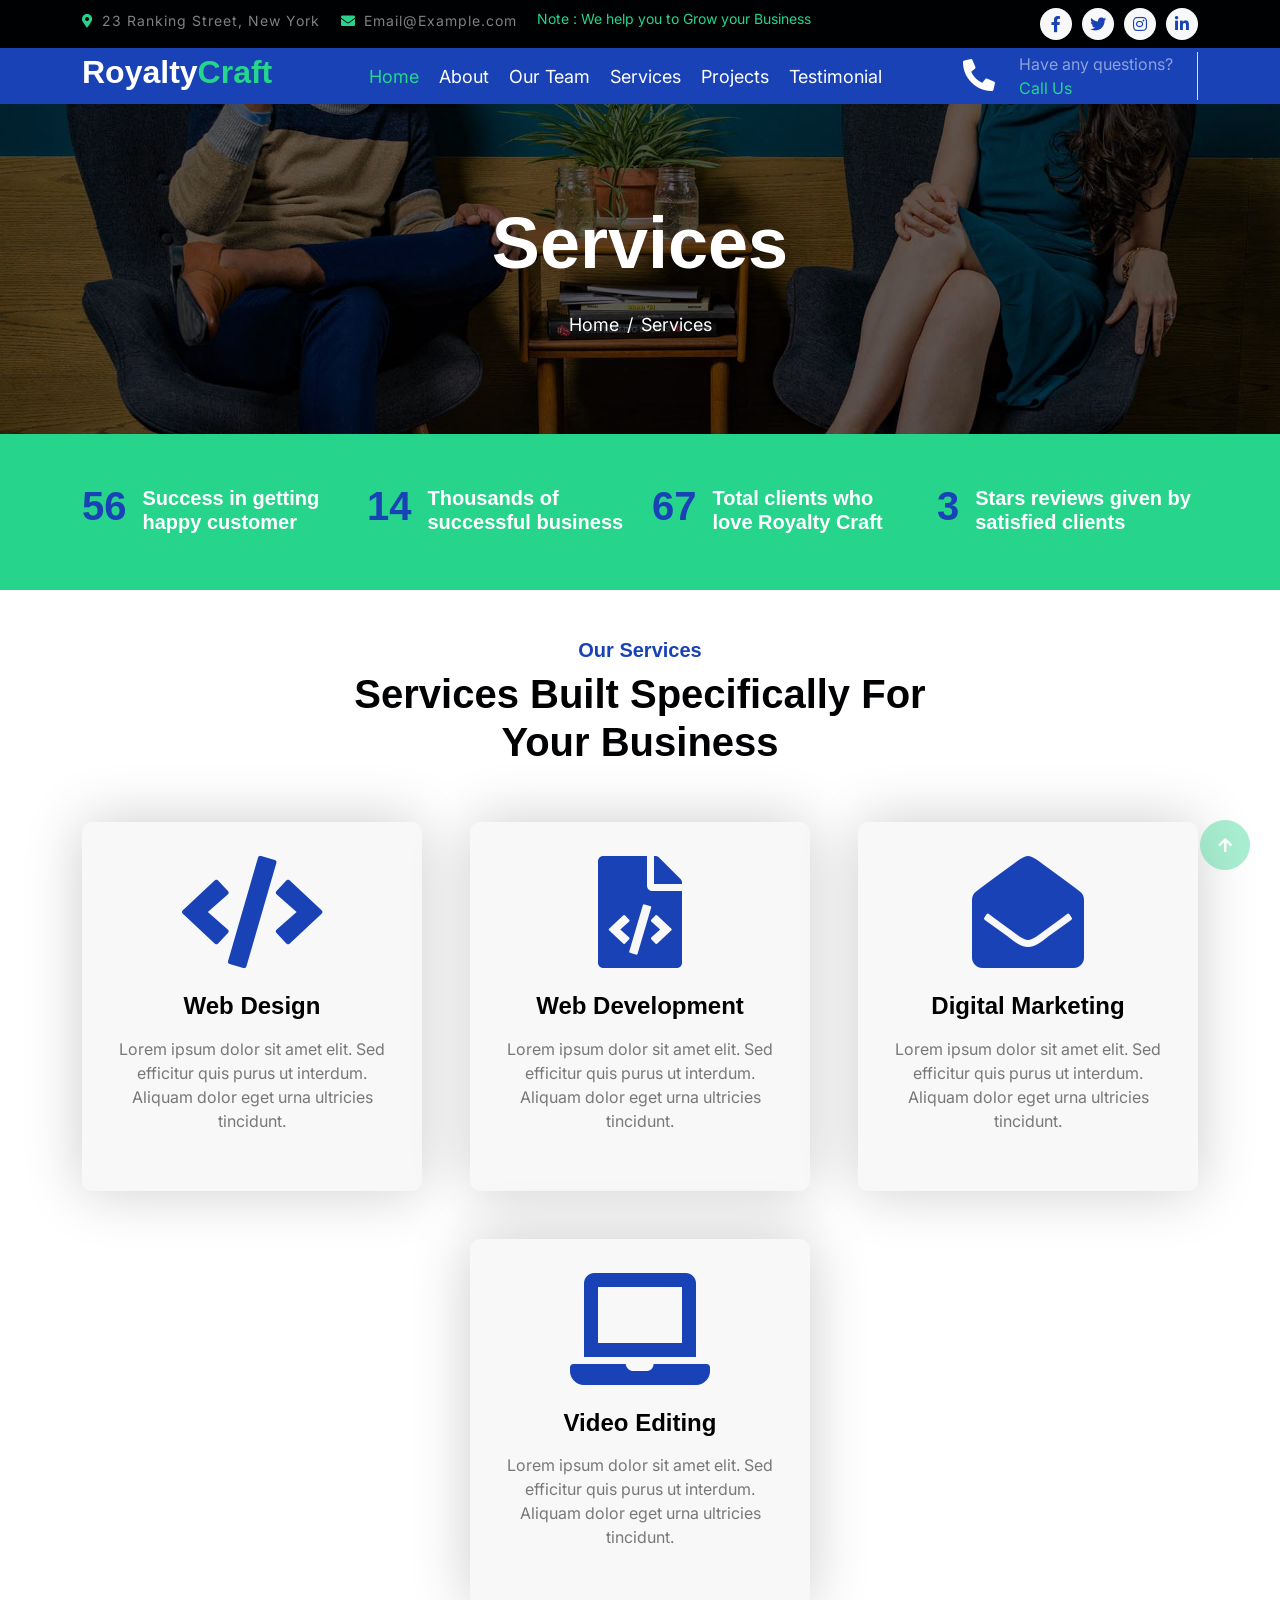
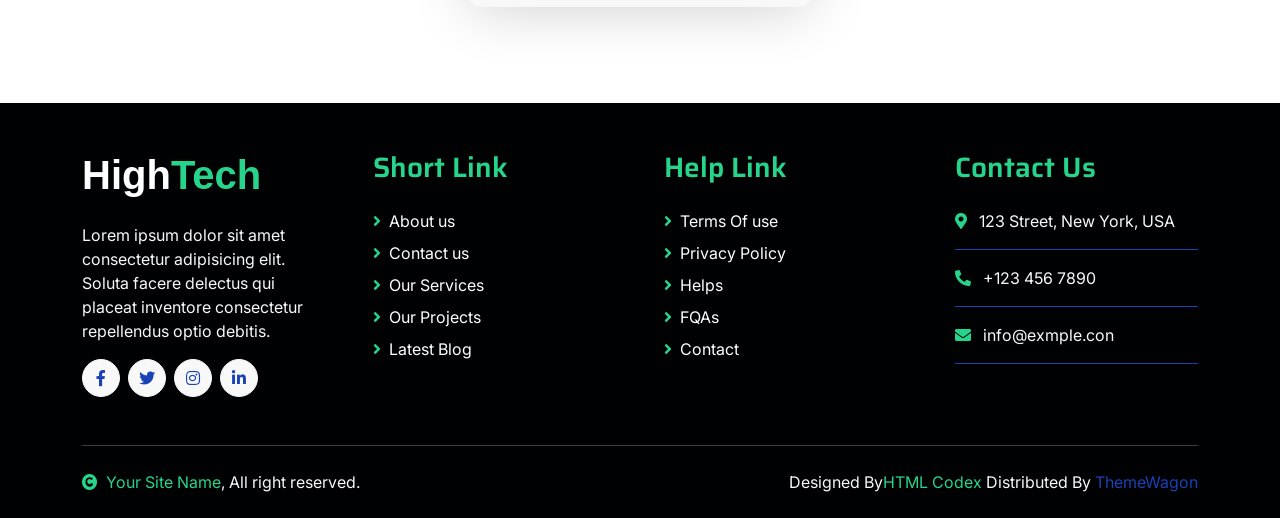
<file: service.html>
<!DOCTYPE html>
<html lang="en">

    <head>
        <meta charset="utf-8">
        <title>HighTech - IT Solutions Website Template</title>
        <meta content="width=device-width, initial-scale=1.0" name="viewport">
        <meta content="" name="keywords">
        <meta content="" name="description">

        <!-- Google Web Fonts -->
        <link rel="preconnect" href="https://fonts.googleapis.com">
        <link rel="preconnect" href="https://fonts.gstatic.com" crossorigin>
        <link href="https://fonts.googleapis.com/css2?family=Inter:wght@400;500;600&family=Saira:wght@500;600;700&display=swap" rel="stylesheet"> 

        <!-- Icon Font Stylesheet -->
        <link href="https://cdnjs.cloudflare.com/ajax/libs/font-awesome/5.10.0/css/all.min.css" rel="stylesheet">
        <link href="https://cdn.jsdelivr.net/npm/bootstrap-icons@1.4.1/font/bootstrap-icons.css" rel="stylesheet">

        <!-- Libraries Stylesheet -->
        <link href="lib/animate/animate.min.css" rel="stylesheet">
        <link href="lib/owlcarousel/assets/owl.carousel.min.css" rel="stylesheet">

        <!-- Customized Bootstrap Stylesheet -->
        <link href="css/bootstrap.min.css" rel="stylesheet">

        <!-- Template Stylesheet -->
        <link href="css/style.css" rel="stylesheet">
    </head>

    <body>
        <!-- Spinner Start -->
        <div id="spinner" class="show position-fixed translate-middle w-100 vh-100 top-50 start-50 d-flex align-items-center justify-content-center">
            <div class="spinner-grow text-primary" role="status"></div>
        </div>
        <!-- Spinner End -->

        <!-- Topbar Start -->
        <div class="container-fluid bg-dark py-2 d-none d-md-flex">
            <div class="container">
                <div class="d-flex justify-content-between topbar">
                    <div class="top-info">
                        <small class="me-3 text-white-50"><a href="#"><i class="fas fa-map-marker-alt me-2 text-secondary"></i></a>23 Ranking Street, New York</small>
                        <small class="me-3 text-white-50"><a href="#"><i class="fas fa-envelope me-2 text-secondary"></i></a>Email@Example.com</small>
                    </div>
                    <div id="note" class="text-secondary d-none d-xl-flex"><small>Note : We help you to Grow your Business</small></div>
                    <div class="top-link">
                        <a href="" class="bg-light nav-fill btn btn-sm-square rounded-circle"><i class="fab fa-facebook-f text-primary"></i></a>
                        <a href="" class="bg-light nav-fill btn btn-sm-square rounded-circle"><i class="fab fa-twitter text-primary"></i></a>
                        <a href="" class="bg-light nav-fill btn btn-sm-square rounded-circle"><i class="fab fa-instagram text-primary"></i></a>
                        <a href="" class="bg-light nav-fill btn btn-sm-square rounded-circle me-0"><i class="fab fa-linkedin-in text-primary"></i></a>
                    </div>
                </div>
            </div>
        </div>
        <!-- Topbar End -->

               <!-- Navbar Start -->
               <div class="container-fluid bg-primary">
                <div class="container">
                    <nav class="navbar navbar-dark navbar-expand-lg py-0">
                        <a href="index.html" class="navbar-brand">
                            <h2 class="text-white fw-bold d-block">Royalty<span class="text-secondary">Craft</span> </h2>
                        </a>
                        <button type="button" class="navbar-toggler me-0" data-bs-toggle="collapse" data-bs-target="#navbarCollapse">
                            <span class="navbar-toggler-icon"></span>
                        </button>
                        <div class="collapse navbar-collapse bg-transparent" id="navbarCollapse">
                            <div class="navbar-nav ms-auto mx-xl-auto p-0">
                                <a href="index.html" class="nav-item nav-link active text-secondary">Home</a>
                                <a href="about.html" class="nav-item nav-link">About</a>
                                <a href="project.html" class="nav-item nav-link">Our Team</a>
                                <a href="service.html" class="nav-item nav-link">Services</a>
                                <a href="project.html" class="nav-item nav-link">Projects</a>
                                
                                <a href="project.html" class="nav-item nav-link">Testimonial</a>
                                
                                
                            </div>
                        </div>
                        <div class="d-none d-xl-flex flex-shirink-0">
                            <div id="phone-tada" class="d-flex align-items-center justify-content-center me-4">
                                <a href="https://calendly.com/amdouninidhal5a/30min?month=2024-01" class="position-relative animated tada infinite">
                                    <i class="fa fa-phone-alt text-white fa-2x"></i>
                                    <div class="position-absolute" style="top: -7px; left: 20px;"></div></a></div>
                            <div class="d-flex flex-column pe-4 border-end">
                                <span class="text-white-50">Have any questions?</span>
                                <span class="text-secondary">Call Us</span>
                            </div>
                            
                        </div>
                    </nav>
                </div>
            </div>
            <!-- Navbar End -->

        
        <!-- Page Header Start -->
        <div class="container-fluid page-header py-5">
            <div class="container text-center py-5">
                <h1 class="display-2 text-white mb-4 animated slideInDown">Services</h1>
                <nav aria-label="breadcrumb animated slideInDown">
                    <ol class="breadcrumb justify-content-center mb-0">
                        <li class="breadcrumb-item"><a href="index.html">Home</a></li>
                        <li class="breadcrumb-item" aria-current="page">Services</li>
                    </ol>
                </nav>
            </div>
        </div>
        <!-- Page Header End -->


        <!-- Fact Start -->
        <div class="container-fluid bg-secondary py-5">
            <div class="container">
                <div class="row">
                    <div class="col-lg-3 wow fadeIn" data-wow-delay=".1s">
                        <div class="d-flex counter">
                            <h1 class="me-3 text-primary counter-value">99</h1>
                            <h5 class="text-white mt-1">Success in getting happy customer</h5>
                        </div>
                    </div>
                    <div class="col-lg-3 wow fadeIn" data-wow-delay=".3s">
                        <div class="d-flex counter">
                            <h1 class="me-3 text-primary counter-value">25</h1>
                            <h5 class="text-white mt-1">Thousands of successful business</h5>
                        </div>
                    </div>
                    <div class="col-lg-3 wow fadeIn" data-wow-delay=".5s">
                        <div class="d-flex counter">
                            <h1 class="me-3 text-primary counter-value">120</h1>
                            <h5 class="text-white mt-1">Total clients who love Royalty Craft
</h5>
                        </div>
                    </div>
                    <div class="col-lg-3 wow fadeIn" data-wow-delay=".7s">
                        <div class="d-flex counter">
                            <h1 class="me-3 text-primary counter-value">5</h1>
                            <h5 class="text-white mt-1">Stars reviews given by satisfied clients</h5>
                        </div>
                    </div>
                </div>
            </div>
        </div>
        <!-- Fact End -->


        <!-- Services Start -->
        <div class="container-fluid services py-5 mb-5">
            <div class="container">
                <div class="text-center mx-auto pb-5 wow fadeIn" data-wow-delay=".3s" style="max-width: 600px;">
                    <h5 class="text-primary">Our Services</h5>
                    <h1>Services Built Specifically For Your Business</h1>
                </div>
                <div class="row g-5 services-inner">
                    <div class="col-md-6 col-lg-4 wow fadeIn" data-wow-delay=".3s">
                        <div class="services-item bg-light">
                            <div class="p-4 text-center services-content">
                                <div class="services-content-icon">
                                    <i class="fa fa-code fa-7x mb-4 text-primary"></i>
                                    <h4 class="mb-3">Web Design</h4>
                                    <p class="mb-4">Lorem ipsum dolor sit amet elit. Sed efficitur quis purus ut interdum. Aliquam dolor eget urna ultricies tincidunt.</p>
                                </div>
                            </div>
                        </div>
                    </div>
                    <div class="col-md-6 col-lg-4 wow fadeIn" data-wow-delay=".5s">
                        <div class="services-item bg-light">
                            <div class="p-4 text-center services-content">
                                <div class="services-content-icon">
                                    <i class="fa fa-file-code fa-7x mb-4 text-primary"></i>
                                    <h4 class="mb-3">Web Development</h4>
                                    <p class="mb-4">Lorem ipsum dolor sit amet elit. Sed efficitur quis purus ut interdum. Aliquam dolor eget urna ultricies tincidunt.</p>
                                </div>
                            </div>
                        </div>
                    </div>
                    
                    
                    <div class="col-md-6 col-lg-4 wow fadeIn" data-wow-delay=".5s">
                        <div class="services-item bg-light">
                            <div class="p-4 text-center services-content">
                                <div class="services-content-icon">
                                    <i class="fa fa-envelope-open fa-7x mb-4 text-primary"></i>
                                    <h4 class="mb-3">Digital Marketing</h4>
                                    <p class="mb-4">Lorem ipsum dolor sit amet elit. Sed efficitur quis purus ut interdum. Aliquam dolor eget urna ultricies tincidunt.</p>
                                    
                                </div>
                            </div>
                        </div>
                    </div>
					<div class="col-md-6 col-lg-4 wow fadeIn" data-wow-delay=".7s">
                        
                        </div>
                    <div class="col-md-6 col-lg-4 wow fadeIn" data-wow-delay=".7s">
                        <div class="services-item bg-light">
                            <div class="p-4 text-center services-content">
                                <div class="services-content-icon">
                                    <i class="fas fa-laptop fa-7x mb-4 text-primary"></i>
                                    <h4 class="mb-3">Video Editing</h4>
                                    <p class="mb-4">Lorem ipsum dolor sit amet elit. Sed efficitur quis purus ut interdum. Aliquam dolor eget urna ultricies tincidunt.</p>
                                    
                                </div>
                            </div>
                        </div>
                    </div>
                </div>
            </div>
        </div>
        <!-- Services End -->


        <!-- Footer Start -->
         <div class="container-fluid footer bg-dark wow fadeIn" data-wow-delay=".3s">
            <div class="container pt-5 pb-4">
                <div class="row g-5">
                    <div class="col-lg-3 col-md-6">
                        <a href="index.html">
                            <h1 class="text-white fw-bold d-block">High<span class="text-secondary">Tech</span> </h1>
                        </a>
                        <p class="mt-4 text-light">Lorem ipsum dolor sit amet consectetur adipisicing elit. Soluta facere delectus qui placeat inventore consectetur repellendus optio debitis.</p>
                        <div class="d-flex hightech-link">
                            <a href="" class="btn-light nav-fill btn btn-square rounded-circle me-2"><i class="fab fa-facebook-f text-primary"></i></a>
                            <a href="" class="btn-light nav-fill btn btn-square rounded-circle me-2"><i class="fab fa-twitter text-primary"></i></a>
                            <a href="" class="btn-light nav-fill btn btn-square rounded-circle me-2"><i class="fab fa-instagram text-primary"></i></a>
                            <a href="" class="btn-light nav-fill btn btn-square rounded-circle me-0"><i class="fab fa-linkedin-in text-primary"></i></a>
                        </div>
                    </div>
                    <div class="col-lg-3 col-md-6">
                        <a href="#" class="h3 text-secondary">Short Link</a>
                        <div class="mt-4 d-flex flex-column short-link">
                            <a href="" class="mb-2 text-white"><i class="fas fa-angle-right text-secondary me-2"></i>About us</a>
                            <a href="" class="mb-2 text-white"><i class="fas fa-angle-right text-secondary me-2"></i>Contact us</a>
                            <a href="" class="mb-2 text-white"><i class="fas fa-angle-right text-secondary me-2"></i>Our Services</a>
                            <a href="" class="mb-2 text-white"><i class="fas fa-angle-right text-secondary me-2"></i>Our Projects</a>
                            <a href="" class="mb-2 text-white"><i class="fas fa-angle-right text-secondary me-2"></i>Latest Blog</a>
                        </div>
                    </div>
                    <div class="col-lg-3 col-md-6">
                        <a href="#" class="h3 text-secondary">Help Link</a>
                        <div class="mt-4 d-flex flex-column help-link">
                            <a href="" class="mb-2 text-white"><i class="fas fa-angle-right text-secondary me-2"></i>Terms Of use</a>
                            <a href="" class="mb-2 text-white"><i class="fas fa-angle-right text-secondary me-2"></i>Privacy Policy</a>
                            <a href="" class="mb-2 text-white"><i class="fas fa-angle-right text-secondary me-2"></i>Helps</a>
                            <a href="" class="mb-2 text-white"><i class="fas fa-angle-right text-secondary me-2"></i>FQAs</a>
                            <a href="" class="mb-2 text-white"><i class="fas fa-angle-right text-secondary me-2"></i>Contact</a>
                        </div>
                    </div>
                    <div class="col-lg-3 col-md-6">
                        <a href="#" class="h3 text-secondary">Contact Us</a>
                        <div class="text-white mt-4 d-flex flex-column contact-link">
                            <a href="#" class="pb-3 text-light border-bottom border-primary"><i class="fas fa-map-marker-alt text-secondary me-2"></i> 123 Street, New York, USA</a>
                            <a href="#" class="py-3 text-light border-bottom border-primary"><i class="fas fa-phone-alt text-secondary me-2"></i> +123 456 7890</a>
                            <a href="#" class="py-3 text-light border-bottom border-primary"><i class="fas fa-envelope text-secondary me-2"></i> info@exmple.con</a>
                        </div>
                    </div>
                </div>
                <hr class="text-light mt-5 mb-4">
                <div class="row">
                    <div class="col-md-6 text-center text-md-start">
                        <span class="text-light"><a href="#" class="text-secondary"><i class="fas fa-copyright text-secondary me-2"></i>Your Site Name</a>, All right reserved.</span>
                    </div>
                    <div class="col-md-6 text-center text-md-end">
                        <!--/*** This template is free as long as you keep the footer author’s credit link/attribution link/backlink. If you'd like to use the template without the footer author’s credit link/attribution link/backlink, you can purchase the Credit Removal License from "https://htmlcodex.com/credit-removal". Thank you for your support. ***/-->
                        <span class="text-light">Designed By<a href="https://htmlcodex.com" class="text-secondary">HTML Codex</a> Distributed By <a href="https://themewagon.com">ThemeWagon</a></span>
                    </div>
                </div>
            </div>
        </div>
        <!-- Footer End -->


        <!-- Back to Top -->
        <a href="#" class="btn btn-secondary btn-square rounded-circle back-to-top"><i class="fa fa-arrow-up text-white"></i></a>

        
        <!-- JavaScript Libraries -->
        <script src="https://ajax.googleapis.com/ajax/libs/jquery/3.6.4/jquery.min.js"></script>
        <script src="https://cdn.jsdelivr.net/npm/bootstrap@5.0.0/dist/js/bootstrap.bundle.min.js"></script>
        <script src="lib/wow/wow.min.js"></script>
        <script src="lib/easing/easing.min.js"></script>
        <script src="lib/waypoints/waypoints.min.js"></script>
        <script src="lib/owlcarousel/owl.carousel.min.js"></script>

        <!-- Template Javascript -->
        <script src="js/main.js"></script>
    </body>

</html>
</file>
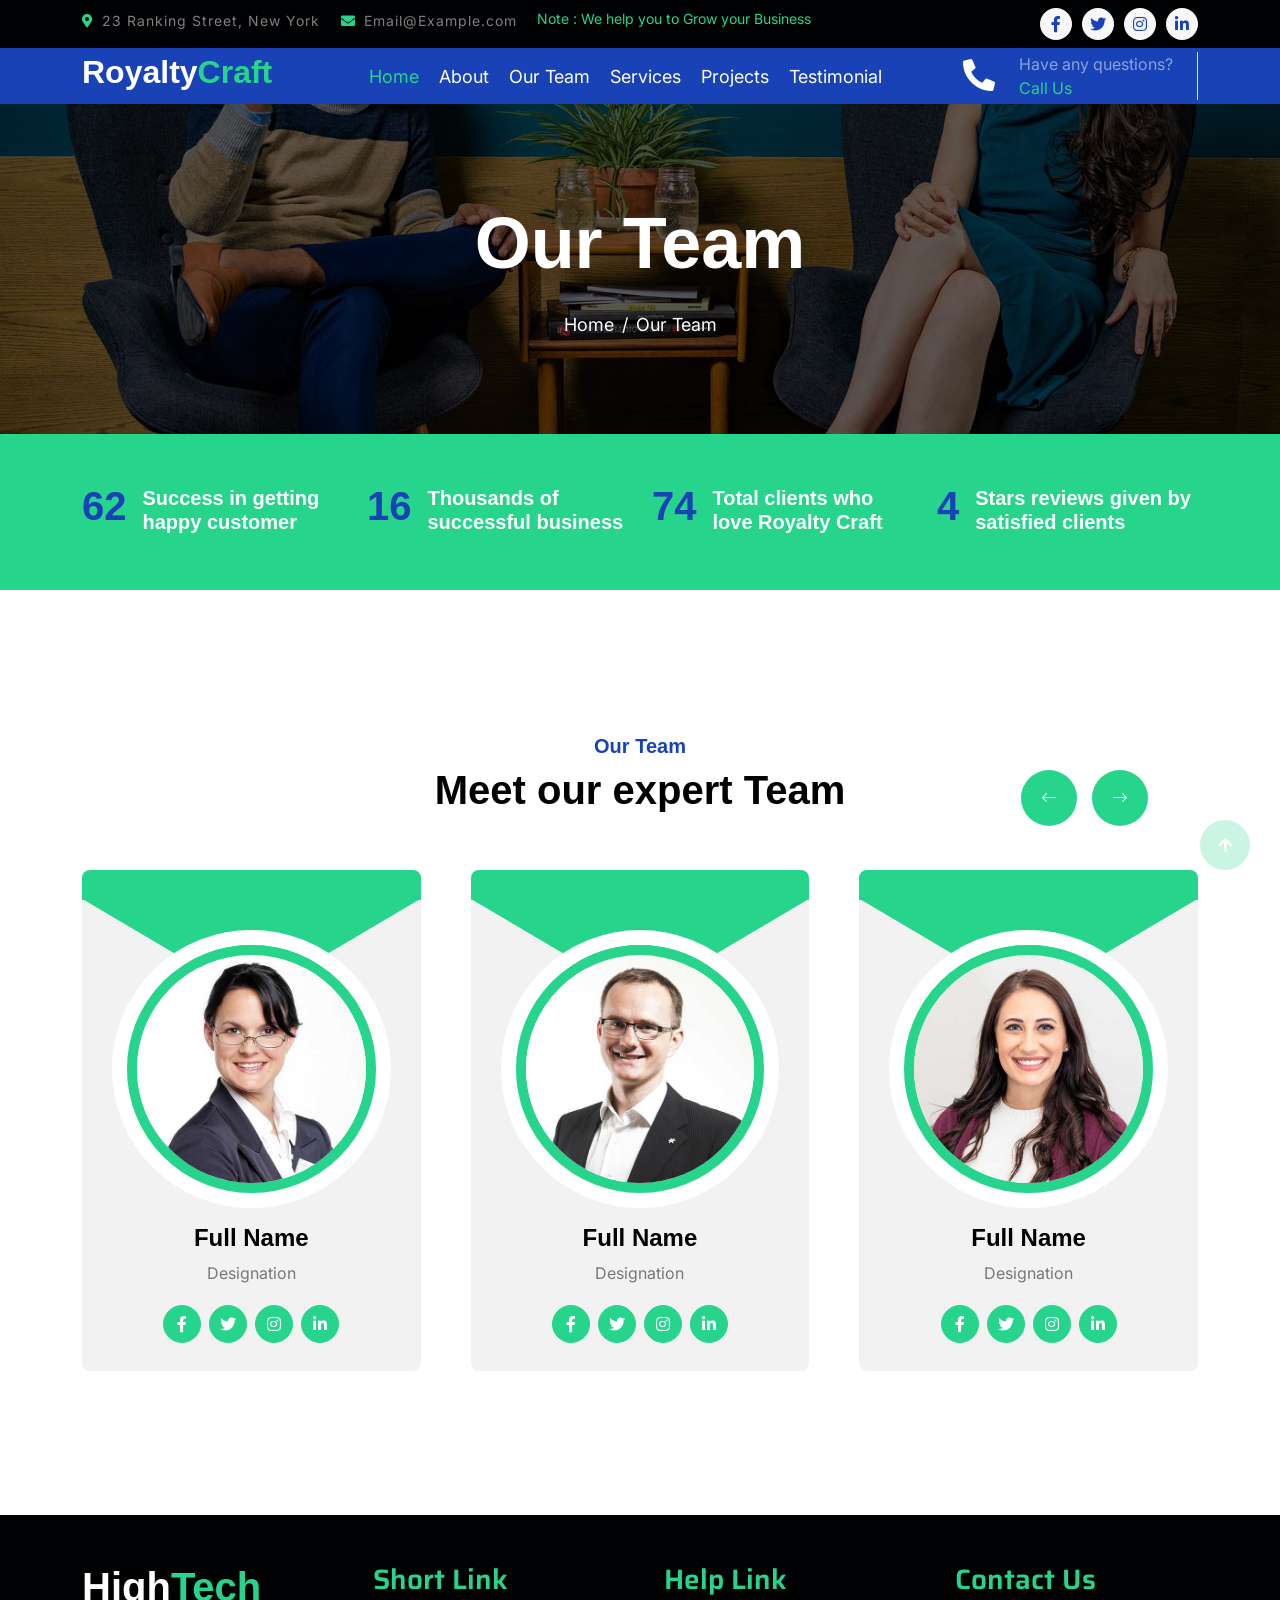
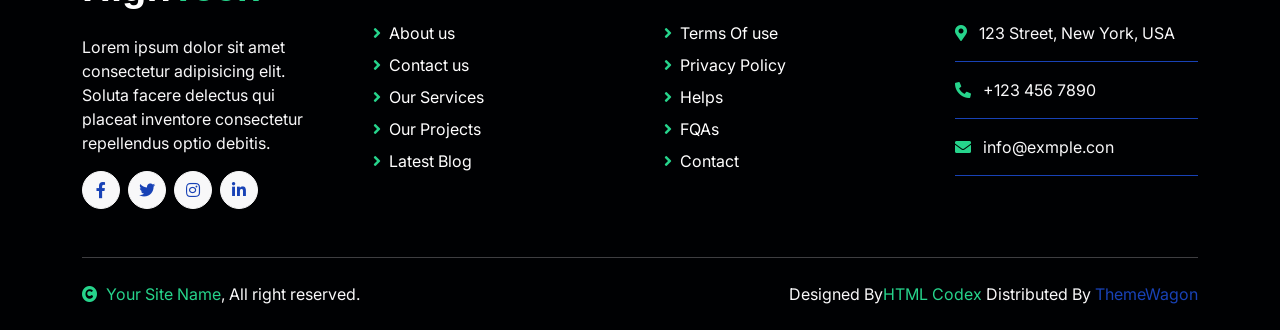
<file: team.html>
<!DOCTYPE html>
<html lang="en">

    <head>
        <meta charset="utf-8">
        <title>HighTech - IT Solutions Website Template</title>
        <meta content="width=device-width, initial-scale=1.0" name="viewport">
        <meta content="" name="keywords">
        <meta content="" name="description">

        <!-- Google Web Fonts -->
        <link rel="preconnect" href="https://fonts.googleapis.com">
        <link rel="preconnect" href="https://fonts.gstatic.com" crossorigin>
        <link href="https://fonts.googleapis.com/css2?family=Inter:wght@400;500;600&family=Saira:wght@500;600;700&display=swap" rel="stylesheet"> 

        <!-- Icon Font Stylesheet -->
        <link href="https://cdnjs.cloudflare.com/ajax/libs/font-awesome/5.10.0/css/all.min.css" rel="stylesheet">
        <link href="https://cdn.jsdelivr.net/npm/bootstrap-icons@1.4.1/font/bootstrap-icons.css" rel="stylesheet">

        <!-- Libraries Stylesheet -->
        <link href="lib/animate/animate.min.css" rel="stylesheet">
        <link href="lib/owlcarousel/assets/owl.carousel.min.css" rel="stylesheet">

        <!-- Customized Bootstrap Stylesheet -->
        <link href="css/bootstrap.min.css" rel="stylesheet">

        <!-- Template Stylesheet -->
        <link href="css/style.css" rel="stylesheet">
    </head>

    <body>
        <!-- Spinner Start -->
        <div id="spinner" class="show position-fixed translate-middle w-100 vh-100 top-50 start-50 d-flex align-items-center justify-content-center">
            <div class="spinner-grow text-primary" role="status"></div>
        </div>
        <!-- Spinner End -->

        <!-- Topbar Start -->
        <div class="container-fluid bg-dark py-2 d-none d-md-flex">
            <div class="container">
                <div class="d-flex justify-content-between topbar">
                    <div class="top-info">
                        <small class="me-3 text-white-50"><a href="#"><i class="fas fa-map-marker-alt me-2 text-secondary"></i></a>23 Ranking Street, New York</small>
                        <small class="me-3 text-white-50"><a href="#"><i class="fas fa-envelope me-2 text-secondary"></i></a>Email@Example.com</small>
                    </div>
                    <div id="note" class="text-secondary d-none d-xl-flex"><small>Note : We help you to Grow your Business</small></div>
                    <div class="top-link">
                        <a href="" class="bg-light nav-fill btn btn-sm-square rounded-circle"><i class="fab fa-facebook-f text-primary"></i></a>
                        <a href="" class="bg-light nav-fill btn btn-sm-square rounded-circle"><i class="fab fa-twitter text-primary"></i></a>
                        <a href="" class="bg-light nav-fill btn btn-sm-square rounded-circle"><i class="fab fa-instagram text-primary"></i></a>
                        <a href="" class="bg-light nav-fill btn btn-sm-square rounded-circle me-0"><i class="fab fa-linkedin-in text-primary"></i></a>
                    </div>
                </div>
            </div>
        </div>
        <!-- Topbar End -->

               <!-- Navbar Start -->
               <div class="container-fluid bg-primary">
                <div class="container">
                    <nav class="navbar navbar-dark navbar-expand-lg py-0">
                        <a href="index.html" class="navbar-brand">
                            <h2 class="text-white fw-bold d-block">Royalty<span class="text-secondary">Craft</span> </h2>
                        </a>
                        <button type="button" class="navbar-toggler me-0" data-bs-toggle="collapse" data-bs-target="#navbarCollapse">
                            <span class="navbar-toggler-icon"></span>
                        </button>
                        <div class="collapse navbar-collapse bg-transparent" id="navbarCollapse">
                            <div class="navbar-nav ms-auto mx-xl-auto p-0">
                                <a href="index.html" class="nav-item nav-link active text-secondary">Home</a>
                                <a href="about.html" class="nav-item nav-link">About</a>
                                <a href="project.html" class="nav-item nav-link">Our Team</a>
                                <a href="service.html" class="nav-item nav-link">Services</a>
                                <a href="project.html" class="nav-item nav-link">Projects</a>
                                
                                <a href="project.html" class="nav-item nav-link">Testimonial</a>
                                
                                
                            </div>
                        </div>
                        <div class="d-none d-xl-flex flex-shirink-0">
                            <div id="phone-tada" class="d-flex align-items-center justify-content-center me-4">
                                <a href="https://calendly.com/amdouninidhal5a/30min?month=2024-01" class="position-relative animated tada infinite">
                                    <i class="fa fa-phone-alt text-white fa-2x"></i>
                                    <div class="position-absolute" style="top: -7px; left: 20px;"></div></a></div>
                            <div class="d-flex flex-column pe-4 border-end">
                                <span class="text-white-50">Have any questions?</span>
                                <span class="text-secondary">Call Us</span>
                            </div>
                            
                        </div>
                    </nav>
                </div>
            </div>
            <!-- Navbar End -->

        
        <!-- Page Header Start -->
        <div class="container-fluid page-header py-5">
            <div class="container text-center py-5">
                <h1 class="display-2 text-white mb-4 animated slideInDown">Our Team</h1>
                <nav aria-label="breadcrumb animated slideInDown">
                    <ol class="breadcrumb justify-content-center mb-0">
                        <li class="breadcrumb-item"><a href="index.html">Home</a></li>
                        <li class="breadcrumb-item" aria-current="page">Our Team</li>
                    </ol>
                </nav>
            </div>
        </div>
        <!-- Page Header End -->


        <!-- Fact Start -->
        <div class="container-fluid bg-secondary py-5">
            <div class="container">
                <div class="row">
                    <div class="col-lg-3 wow fadeIn" data-wow-delay=".1s">
                        <div class="d-flex counter">
                            <h1 class="me-3 text-primary counter-value">99</h1>
                            <h5 class="text-white mt-1">Success in getting happy customer</h5>
                        </div>
                    </div>
                    <div class="col-lg-3 wow fadeIn" data-wow-delay=".3s">
                        <div class="d-flex counter">
                            <h1 class="me-3 text-primary counter-value">25</h1>
                            <h5 class="text-white mt-1">Thousands of successful business</h5>
                        </div>
                    </div>
                    <div class="col-lg-3 wow fadeIn" data-wow-delay=".5s">
                        <div class="d-flex counter">
                            <h1 class="me-3 text-primary counter-value">120</h1>
                            <h5 class="text-white mt-1">Total clients who love Royalty Craft
</h5>
                        </div>
                    </div>
                    <div class="col-lg-3 wow fadeIn" data-wow-delay=".7s">
                        <div class="d-flex counter">
                            <h1 class="me-3 text-primary counter-value">5</h1>
                            <h5 class="text-white mt-1">Stars reviews given by satisfied clients</h5>
                        </div>
                    </div>
                </div>
            </div>
        </div>
        <!-- Fact End -->


        <!-- Team Start -->
        <div class="container-fluid py-5 my-5 team">
            <div class="container py-5">
                <div class="text-center mx-auto pb-5 wow fadeIn" data-wow-delay=".3s" style="max-width: 600px;">
                    <h5 class="text-primary">Our Team</h5>
                    <h1>Meet our expert Team</h1>
                </div>
                <div class="owl-carousel team-carousel wow fadeIn" data-wow-delay=".5s">
                    <div class="rounded team-item">
                        <div class="team-content">
                            <div class="team-img-icon">
                                <div class="team-img rounded-circle">
                                    <img src="img/team-1.jpg" class="img-fluid w-100 rounded-circle" alt="">
                                </div>
                                <div class="team-name text-center py-3">
                                    <h4 class="">Full Name</h4>
                                    <p class="m-0">Designation</p>
                                </div>
                                <div class="team-icon d-flex justify-content-center pb-4">
                                    <a class="btn btn-square btn-secondary text-white rounded-circle m-1" href=""><i class="fab fa-facebook-f"></i></a>
                                    <a class="btn btn-square btn-secondary text-white rounded-circle m-1" href=""><i class="fab fa-twitter"></i></a>
                                    <a class="btn btn-square btn-secondary text-white rounded-circle m-1" href=""><i class="fab fa-instagram"></i></a>
                                    <a class="btn btn-square btn-secondary text-white rounded-circle m-1" href=""><i class="fab fa-linkedin-in"></i></a>
                                </div>
                            </div>
                        </div>
                    </div>
                    <div class="rounded team-item">
                        <div class="team-content">
                            <div class="team-img-icon">
                                <div class="team-img rounded-circle">
                                    <img src="img/team-2.jpg" class="img-fluid w-100 rounded-circle" alt="">
                                </div>
                                <div class="team-name text-center py-3">
                                    <h4 class="">Full Name</h4>
                                    <p class="m-0">Designation</p>
                                </div>
                                <div class="team-icon d-flex justify-content-center pb-4">
                                    <a class="btn btn-square btn-secondary text-white rounded-circle m-1" href=""><i class="fab fa-facebook-f"></i></a>
                                    <a class="btn btn-square btn-secondary text-white rounded-circle m-1" href=""><i class="fab fa-twitter"></i></a>
                                    <a class="btn btn-square btn-secondary text-white rounded-circle m-1" href=""><i class="fab fa-instagram"></i></a>
                                    <a class="btn btn-square btn-secondary text-white rounded-circle m-1" href=""><i class="fab fa-linkedin-in"></i></a>
                                </div>
                            </div>
                        </div>
                    </div>
                    <div class="rounded team-item">
                        <div class="team-content">
                            <div class="team-img-icon">
                                <div class="team-img rounded-circle">
                                    <img src="img/team-3.jpg" class="img-fluid w-100 rounded-circle" alt="">
                                </div>
                                <div class="team-name text-center py-3">
                                    <h4 class="">Full Name</h4>
                                    <p class="m-0">Designation</p>
                                </div>
                                <div class="team-icon d-flex justify-content-center pb-4">
                                    <a class="btn btn-square btn-secondary text-white rounded-circle m-1" href=""><i class="fab fa-facebook-f"></i></a>
                                    <a class="btn btn-square btn-secondary text-white rounded-circle m-1" href=""><i class="fab fa-twitter"></i></a>
                                    <a class="btn btn-square btn-secondary text-white rounded-circle m-1" href=""><i class="fab fa-instagram"></i></a>
                                    <a class="btn btn-square btn-secondary text-white rounded-circle m-1" href=""><i class="fab fa-linkedin-in"></i></a>
                                </div>
                            </div>
                        </div>
                    </div>
                    <div class="rounded team-item">
                        <div class="team-content">
                            <div class="team-img-icon">
                                <div class="team-img rounded-circle">
                                    <img src="img/team-4.jpg" class="img-fluid w-100 rounded-circle" alt="">
                                </div>
                                <div class="team-name text-center py-3">
                                    <h4 class="">Full Name</h4>
                                    <p class="m-0">Designation</p>
                                </div>
                                <div class="team-icon d-flex justify-content-center pb-4">
                                    <a class="btn btn-square btn-secondary text-white rounded-circle m-1" href=""><i class="fab fa-facebook-f"></i></a>
                                    <a class="btn btn-square btn-secondary text-white rounded-circle m-1" href=""><i class="fab fa-twitter"></i></a>
                                    <a class="btn btn-square btn-secondary text-white rounded-circle m-1" href=""><i class="fab fa-instagram"></i></a>
                                    <a class="btn btn-square btn-secondary text-white rounded-circle m-1" href=""><i class="fab fa-linkedin-in"></i></a>
                                </div>
                            </div>
                        </div>
                    </div>
                </div>
            </div>
        </div>
        <!-- Team End -->


        <!-- Footer Start -->
         <div class="container-fluid footer bg-dark wow fadeIn" data-wow-delay=".3s">
            <div class="container pt-5 pb-4">
                <div class="row g-5">
                    <div class="col-lg-3 col-md-6">
                        <a href="index.html">
                            <h1 class="text-white fw-bold d-block">High<span class="text-secondary">Tech</span> </h1>
                        </a>
                        <p class="mt-4 text-light">Lorem ipsum dolor sit amet consectetur adipisicing elit. Soluta facere delectus qui placeat inventore consectetur repellendus optio debitis.</p>
                        <div class="d-flex hightech-link">
                            <a href="" class="btn-light nav-fill btn btn-square rounded-circle me-2"><i class="fab fa-facebook-f text-primary"></i></a>
                            <a href="" class="btn-light nav-fill btn btn-square rounded-circle me-2"><i class="fab fa-twitter text-primary"></i></a>
                            <a href="" class="btn-light nav-fill btn btn-square rounded-circle me-2"><i class="fab fa-instagram text-primary"></i></a>
                            <a href="" class="btn-light nav-fill btn btn-square rounded-circle me-0"><i class="fab fa-linkedin-in text-primary"></i></a>
                        </div>
                    </div>
                    <div class="col-lg-3 col-md-6">
                        <a href="#" class="h3 text-secondary">Short Link</a>
                        <div class="mt-4 d-flex flex-column short-link">
                            <a href="" class="mb-2 text-white"><i class="fas fa-angle-right text-secondary me-2"></i>About us</a>
                            <a href="" class="mb-2 text-white"><i class="fas fa-angle-right text-secondary me-2"></i>Contact us</a>
                            <a href="" class="mb-2 text-white"><i class="fas fa-angle-right text-secondary me-2"></i>Our Services</a>
                            <a href="" class="mb-2 text-white"><i class="fas fa-angle-right text-secondary me-2"></i>Our Projects</a>
                            <a href="" class="mb-2 text-white"><i class="fas fa-angle-right text-secondary me-2"></i>Latest Blog</a>
                        </div>
                    </div>
                    <div class="col-lg-3 col-md-6">
                        <a href="#" class="h3 text-secondary">Help Link</a>
                        <div class="mt-4 d-flex flex-column help-link">
                            <a href="" class="mb-2 text-white"><i class="fas fa-angle-right text-secondary me-2"></i>Terms Of use</a>
                            <a href="" class="mb-2 text-white"><i class="fas fa-angle-right text-secondary me-2"></i>Privacy Policy</a>
                            <a href="" class="mb-2 text-white"><i class="fas fa-angle-right text-secondary me-2"></i>Helps</a>
                            <a href="" class="mb-2 text-white"><i class="fas fa-angle-right text-secondary me-2"></i>FQAs</a>
                            <a href="" class="mb-2 text-white"><i class="fas fa-angle-right text-secondary me-2"></i>Contact</a>
                        </div>
                    </div>
                    <div class="col-lg-3 col-md-6">
                        <a href="#" class="h3 text-secondary">Contact Us</a>
                        <div class="text-white mt-4 d-flex flex-column contact-link">
                            <a href="#" class="pb-3 text-light border-bottom border-primary"><i class="fas fa-map-marker-alt text-secondary me-2"></i> 123 Street, New York, USA</a>
                            <a href="#" class="py-3 text-light border-bottom border-primary"><i class="fas fa-phone-alt text-secondary me-2"></i> +123 456 7890</a>
                            <a href="#" class="py-3 text-light border-bottom border-primary"><i class="fas fa-envelope text-secondary me-2"></i> info@exmple.con</a>
                        </div>
                    </div>
                </div>
                <hr class="text-light mt-5 mb-4">
                <div class="row">
                    <div class="col-md-6 text-center text-md-start">
                        <span class="text-light"><a href="#" class="text-secondary"><i class="fas fa-copyright text-secondary me-2"></i>Your Site Name</a>, All right reserved.</span>
                    </div>
                    <div class="col-md-6 text-center text-md-end">
                        <!--/*** This template is free as long as you keep the footer author’s credit link/attribution link/backlink. If you'd like to use the template without the footer author’s credit link/attribution link/backlink, you can purchase the Credit Removal License from "https://htmlcodex.com/credit-removal". Thank you for your support. ***/-->
                        <span class="text-light">Designed By<a href="https://htmlcodex.com" class="text-secondary">HTML Codex</a> Distributed By <a href="https://themewagon.com">ThemeWagon</a></span>
                    </div>
                </div>
            </div>
        </div>
        <!-- Footer End -->


        <!-- Back to Top -->
        <a href="#" class="btn btn-secondary btn-square rounded-circle back-to-top"><i class="fa fa-arrow-up text-white"></i></a>

        
        <!-- JavaScript Libraries -->
        <script src="https://ajax.googleapis.com/ajax/libs/jquery/3.6.4/jquery.min.js"></script>
        <script src="https://cdn.jsdelivr.net/npm/bootstrap@5.0.0/dist/js/bootstrap.bundle.min.js"></script>
        <script src="lib/wow/wow.min.js"></script>
        <script src="lib/easing/easing.min.js"></script>
        <script src="lib/waypoints/waypoints.min.js"></script>
        <script src="lib/owlcarousel/owl.carousel.min.js"></script>

        <!-- Template Javascript -->
        <script src="js/main.js"></script>
    </body>

</html>
</file>
<file: css/style.css>
/*** Spinner Start ***/

#spinner {
    opacity: 0;
    visibility: hidden;
    transition: opacity .8s ease-out, visibility 0s linear .5s;
    z-index: 99999;
 }

 #spinner.show {
     transition: opacity .8s ease-out, visibility 0s linear .0s;
     visibility: visible;
     opacity: 1;
 }

/*** Spinner End ***/


/*** Button Start ***/
.btn {
    font-weight: 600;
    transition: .5s;
}

.btn-square {
    width: 38px;
    height: 38px;
}

.btn-sm-square {
    width: 32px;
    height: 32px;
}

.btn-md-square {
    width: 46px;
    height: 46px;
}

.btn-lg-square {
    width: 58px;
    height: 58px;
}

.btn-square,
.btn-sm-square,
.btn-md-square,
.btn-lg-square {
    padding: 0;
    display: flex;
    align-items: center;
    justify-content: center;
    font-weight: normal;
}

.back-to-top {
    position: fixed;
    width: 50px;
    height: 50px;
    right: 30px;
    bottom: 30px;
    z-index: 99;
}

/*** Button End ***/


/*** Topbar Start ***/

.topbar .top-info {
    letter-spacing: 1px;
}

.topbar .top-link {
    display: flex;
    align-items: center;
    justify-content: center;
}

.topbar .top-link a {
    margin-right: 10px;
}

#note {
    width: 500px;
    overflow: hidden;
}

#note small {
    position: relative;
    display: inline-block;
    animation: mymove 5s infinite;
    animation-timing-function: all;
}

@keyframes mymove {
    from {left: -100%;}
    to {left: 100%;}
}

/*** Topbar End ***/


/*** Navbar Start ***/
.navbar .navbar-nav {
    padding: 15px 0;
    
}

.navbar .navbar-nav .nav-link {
    padding: 10px;
    color: var(--bs-white);
    font-size: 18px;
    outline: none;
    
    
}

.navbar .navbar-nav .nav-link:hover,
.navbar .navbar-nav .nav-link.active {
    color: var(--bs-secondary) !important;
    
}

.navbar .dropdown-toggle::after {
    border: none;
    content: "\f107";
    font-family: montserrat;
    font-weight: 900;
    vertical-align: middle;
    margin-left: 8px;
    
}

@media (min-width: 992px) {
    .navbar .nav-item .dropdown-menu {
        display: block;
        visibility: hidden;
        top: 100%;
        transform: rotateX(-75deg);
        transform-origin: 0% 0%;
        transition: .5s;
        opacity: 0;
        
    }
}

.navbar .nav-item:hover .dropdown-menu {
    transform: rotateX(0deg);
    visibility: visible;
    transition: .5s;
    opacity: 1;
    
}

/*** Navbar End ***/


/*** Carousel Start ***/

.carousel-item {
    position: relative;
}

.carousel-item::after {
    content: "";
    width: 100%;
    height: 100%;
    position: absolute;
    top: 0;
    left: 0;
    background: rgba(0, 0, 0, .6);
}

.carousel-caption {
    height: 100%;
    display: flex;
    align-items: center;
    justify-content: center;
    z-index: 1;
}

.carousel-item p {
    max-width: 700px;
    margin: 0 auto 35px auto;
}

.carousel-control-prev {
    width:80px;
    height: 50px;
    position: absolute;
    top: 50%;
    left: 0;
    background: var(--bs-primary);
    border-radius: 0 50px 50px 0;
    opacity: 1;
}

.carousel-control-prev:hover {
    background: var(--bs-secondary);
    transition: .8s;
}

.carousel-control-next {
    width:80px;
    height: 50px;
    position: absolute;
    top: 50%;
    right: 0;
    background: var(--bs-primary);
    border-radius: 50px 0 0 50px;
    opacity: 1;
}

.carousel-control-next:hover {
    background: var(--bs-secondary);
    transition: .8s;
}

.carousel-caption .carousel-content a button.carousel-content-btn1 {
    background: var(--bs-secondary);
    color: var(--bs-dark);
    opacity: 1;
    border: 0;
    border-radius: 20px;
}

.carousel-caption .carousel-content a button.carousel-content-btn1:hover {
    background: var(--bs-primary);
    color: #ffffff;
    border: 0;
    opacity: 1;
    transition: 1s;
    border-radius: 20px;
}

.carousel-caption .carousel-content a button.carousel-content-btn2 {
    background: var(--bs-primary);
    color: var(--bs-white);
    opacity: 1;
    border: 0;
    border-radius: 20px;
}

.carousel-caption .carousel-content a button.carousel-content-btn2:hover {
    background: var(--bs-secondary);
    color: var(--bs-dark);
    border: 0;
    opacity: 1;
    transition: 1s;
    border-radius: 20px;
}

#carouselId .carousel-indicators li {
    width: 30px;
    height: 10px;
    background: var(--bs-primary);
    margin: 10px;
    border-radius: 30px;
    opacity: 1;
}

#carouselId .carousel-indicators li:hover {
    background: var(--bs-secondary);
    opacity: 1;
}

@media (max-width: 992px) {
    .carousel-item {
        min-height: 500px;
    }
    
    .carousel-item img {
        min-height: 500px;
        object-fit: cover;
    }

    .carousel-item h1 {
        font-size: 40px !important;
       
    }

    .carousel-item p {
        font-size: 16px !important;
    }
}

@media (max-width: 768px) {
    .carousel-item {
        min-height: 300px;
    }
    
    .carousel-item img {
        min-height: 400px;
        object-fit: cover;
    }

    .carousel-item h1 {
        font-size: 20px !important;
    }

    .carousel-item p {
        font-size: 14px !important;
    }
}

.page-header {
    background: linear-gradient(rgba(0, 0, 0, .6), rgba(0, 0, 0, .6)), url(../img/carousel-1.jpg) center center no-repeat;
    background-size: cover;
}

.page-header .breadcrumb-item+.breadcrumb-item::before {
    color: var(--bs-white);
}

.page-header .breadcrumb-item,
.page-header .breadcrumb-item a {
    font-size: 18px;
    color: var(--bs-white);
}

/*** Carousel End ***/


/*** Services Start ***/

.services .services-item {
    box-shadow: 0 0 60px rgba(0, 0, 0, .2);
    width: 100%;
    height: 100%;
    border-radius: 10px;
    padding: 10px 0;
    position: relative;
}


.services-content::after {
    position: absolute;
    content: "";
    width: 100%;
    height: 0;
    top: 0;
    left: 0;
    border-radius: 10px 10px 0 0;
    background: rgba(3, 43, 243, 0.8);
    transition: .5s;
}

.services-content::after {
    top: 0;
    bottom: auto;
    border-radius: 10px 10px 10px 10px;
}

.services-item:hover .services-content::after {
    height: 100%;
    opacity: 1;
    transition: .5s;
}

.services-item:hover .services-content-icon {
    position: relative;
    z-index: 2;
}

.services-item .services-content-icon i,
.services-item .services-content-icon p {
    transition: .5s;
}

.services-item:hover .services-content-icon i {
    color: var(--bs-secondary) !important;
}

.services-item:hover .services-content-icon p {
    color: var(--bs-white);
}

/*** Services End ***/


/*** Project Start ***/

.project-img {
    position: relative;
    padding: 15px;
}

.project-img::before {
    content: "";
    position: absolute;
    width: 150px;
    height: 150px;
    top: 0;
    left: 0;
    background: var(--bs-secondary);
    border-radius: 10px;
    opacity: 1;
    z-index: -1;
    transition: .5s;
}

.project-img::after {
    content: "";
    width: 150px;
    height: 150px;
    position: absolute;
    right: 0;
    bottom: 0;
    background: var(--bs-primary);
    border-radius: 10px;
    opacity: 1;
    z-index: -1;
    transition: .5s;
}

.project-content {
    position: absolute;
    width: 100%;
    height: 100%;
    top: 0;
    left: 0;
    display: flex;
    align-items: center;
    justify-content: center;
    opacity: 0;
}

.project-content a {
    display: inline-block;
    padding: 20px 25px;
    background: var(--bs-primary);
    border-radius: 10px;
}

.project-item:hover .project-content {
    opacity: 1;
    transition: .5s;
}

.project-item:hover .project-img::before,
.project-item:hover .project-img::after {
    opacity: 0;
}

/*** Project End ***/


/*** Blog Start ***/
.blog-item .blog-btn {
    z-index: 2;
}

.blog-btn .blog-btn-icon {
    height: 50px;
    position: relative;
    overflow: hidden;
}

.blog-btn-icon .blog-icon-2 {
    display: flex;
    position: absolute;
    top: 6px;
    left: -140px;
    
}

.blog-btn-icon:hover .blog-icon-2 {
    transition: 1s;
    left: 5px;
    top: 6px;
    padding-bottom: 5px;
}
.blog-icon-1 {
    position: relative;
    top: -4px;
}
.blog-btn-icon:hover .blog-icon-1 {
    top: 0;
    right: -140px;
    transition: 1s;
}

/*** Blog End ***/


/*** Team Start ***/

.team-item {
    border-top: 30px solid var(--bs-secondary) !important;
    background: rgba(239, 239, 241, 0.8);
}

.team-content::before {
    height: 200px;
    display: block;
    content: "";
    position: relative;
    top: -101px;
    background: var(--bs-secondary);
    clip-path: polygon(50% 50%, 100% 50%, 50% 100%, 0% 50%);
    padding: 60px;
    opacity: 1;
}

.team-img-icon {
    position: relative;
    margin-top: -200px;
    padding: 30px;
    padding-bottom: 0;
}

.team-img {
    border: 15px solid var(--bs-white);
}

.team-img img {
    border: 10px solid var(--bs-secondary);
    transition: .5s;
}

.team-item:hover h4 {
    color: var(--bs-primary);
    transition: .5s;
}

.team-item:hover .team-img img {
    transform: scale(1.05);
    border: 10px solid var(--bs-secondary);
}

.team-carousel .owl-stage {
    position: relative;
    width: 100%;
    height: 100%;
}

.team-carousel .owl-nav {
    position: absolute;
    top: -100px;
    right: 50px;
    display: flex;
}

.team-carousel .owl-nav .owl-prev,
.team-carousel .owl-nav .owl-next {
    width: 56px;
    height: 56px;
    border-radius: 56px;
    margin-left: 15px;
    background: var(--bs-secondary);
    color: var(--bs-white);
    display: flex;
    align-items: center;
    justify-content: center;
    transition: .5s;
}

.team-carousel .owl-nav .owl-prev:hover,
.team-carousel .owl-nav .owl-next:hover {
    background: var(--bs-primary);
    color: var(--bs-white);
}

@media (max-width: 992px) {
    .team-carousel {
        margin-top: 3rem;
    }

    .team-carousel .owl-nav {
        top: -85px;
        left: 50%;
        right: auto;
        transform: translateX(-50%);
        margin-left: -15px;
    }
}

/*** Team End ***/


/*** Testimonial Start ***/

.testimonial-item {
    background: #e3f0eb;

}

.testimonial-carousel .owl-dots {
    margin-top: 15px;
    display: flex;
    align-items: flex-end;
    justify-content: center;
}

.testimonial-carousel .owl-dot {
    position: relative;
    display: inline-block;
    margin: 0 5px;
    width: 15px;
    height: 15px;
    background: #c1dad0;
    border-radius: 15px;
    transition: .5s;
}

.testimonial-carousel .owl-dot.active {
    width: 30px;
    background: var(--bs-primary);
}

.testimonial-carousel .owl-item.center {
    position: relative;
    z-index: 1;
}

.testimonial-carousel .owl-item .testimonial-item {
    transition: .5s;
}

.testimonial-carousel .owl-item.center .testimonial-item {
    background: #FFFFFF !important;
    box-shadow: 0 0 30px #DDDDDD;
}

/*** Testimonial End ***/


/*** Contact Start ***/
.contact-detail::before {
    position: absolute;
    content: "";
    height: 50%;
    width: 100%;
    top: 0;
    left: 0;
    background: linear-gradient(rgb(210, 243, 235, 1), rgba(230, 250, 245, .3)), url(../img/background.jpg) center center no-repeat;
    background-size: cover;
    border-radius: 10px;
    z-index: -1;
}

.contact-map {
    background: #26d48c;
}

.contact-form {
    background: #26d48c;
}

/*** Contact End ***/


/*** Footer Start ***/

.footer .short-link a,
.footer .help-link a,
.footer .contact-link a {
    transition: .5s;
}

.footer .short-link a:hover,
.footer .help-link a:hover,
.footer .contact-link a:hover {
    letter-spacing: 1px;
}

.footer .hightech-link a:hover {
    background: var(--bs-secondary);
    border: 0;
}

/*** Footer End ***/

h1,
h2,
h3,
h4,
h5,
h6 {
    font-family: 'Montserrat', sans-serif;
}
/* Add this CSS to your existing styles or create a new style block */


  
  .blog-item video {
    transition: transform 0.3s ease-in-out;
  }
  
  .blog-item:hover video {
    transform: scale(1.05);
    border: 3px solid rgba(3, 43, 243, 0.8); /* Change the border color as per your preference */
  }
  
  .blog-item span {
    transition: background-color 0.3s ease-in-out;
  }
  
  .blog-item:hover span {
    background-color: rgba(3, 43, 243, 0.8); /* Change the background color for the title on hover */
  }
  
  /* Optionally, you can add a box shadow for a more pronounced effect */
  .blog-item:hover {
    box-shadow: 0 0 20px rgba(0, 0, 0, 0.1);
  }
</file>
